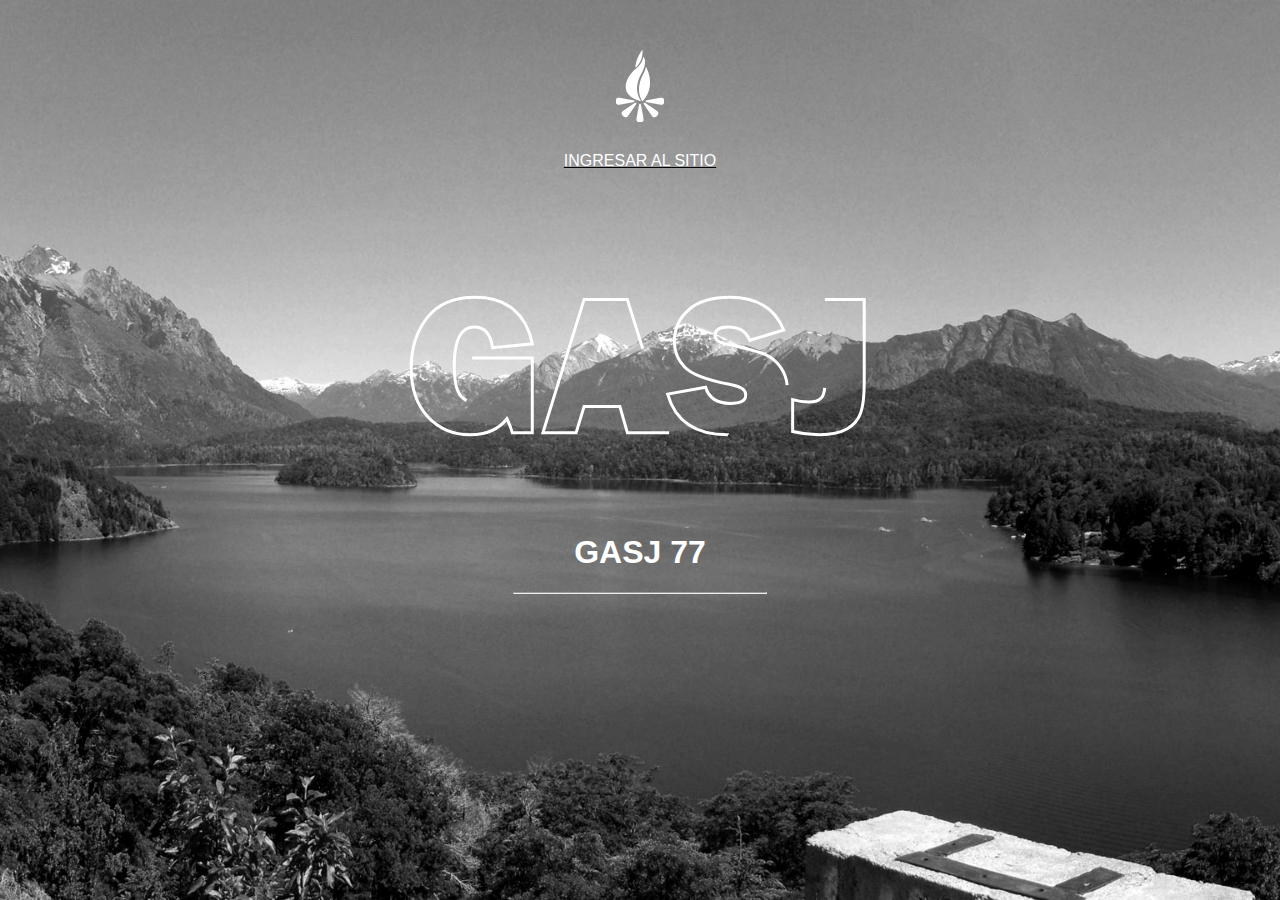
<file: index.html>
<!DOCTYPE html>
<html>
    <head>
        <title>GASJ</title>
        <link rel="shortcut icon" href="imagenes/gasj_favicon.ico">
        <link rel="stylesheet" type="text/css" href="css/style_index.css">
        <meta http-equiv="Content-Type" content="text/html"; charset="UTF-8">
        <meta name="viewport" content="width=device-width, user-scalable=no, initial-scale=1.0, maximum-scale=1.0, minimum-scale=1.0">
        <script src="http://code.jquery.com/jquery-1.11.3.min.js"></script>
        <!-- Global site tag (gtag.js) - Google Analytics -->
        <script async src="https://www.googletagmanager.com/gtag/js?id=UA-163103728-1"></script>
        <script>
          window.dataLayer = window.dataLayer || [];
          function gtag(){dataLayer.push(arguments);}
          gtag('js', new Date());

          gtag('config', 'UA-163103728-1');
        </script>

        <!-- Force to do not read the cache memory -->
		<meta http-equiv="Expires" content="0">
		<meta http-equiv="Last-Modified" content="0">
		<meta http-equiv="Cache-Control" content="no-cache, mustrevalidate">
		<meta http-equiv="Pragma" content="no-cache">

    </head>

    <body style="background-image: url('images/fondo_index.jpg');background-position: center center;background-size: cover;background-repeat: no-repeat;background-attachment: fixed; height:100%; font-family: Arial;">

        <header>
                <a href="http://gasj.com.ar/home.html"><img src="images/logo_gasj.png" alt="ingresar al sitio"></a>
                <p><a id="ingresar" href="http://gasj.com.ar/home.html">INGRESAR AL SITIO</a></p>          
        </header>

        <div class="nameDesktop">

            <svg id="demo-svg" width="500" height="250">
                <path stroke="white" stroke-width="3" fill="none" d="M82.227,127.979V156.3H104.3q-0.1,7.814-5.322,12.3A18.736,18.736,0,0,1,86.329,173.1q-9.18,0-15.625-7.373t-6.445-30.518q0-38.28,20.117-38.281,15.331,0,18.262,20.8l39.648-3.907q-4.3-22.265-18.847-34.374T85.059,67.334q-31.739,0-47.8,20.361T21.192,137.939q0,30.762,16.6,48.78t42.383,18.017q24.316,0,36.719-16.015a79.621,79.621,0,0,1,5.371,13.964h20.019V127.979H82.227Zm196.9,74.706-41.808-133.3H194.057l-41.152,133.3h33.219l8-26.269h35.71l7.533,26.269h41.756Zm-67.261-94.039,10.785,38.668H201.083Zm125.928,96.09q26.659,0,43.066-12.556t16.406-32.787a37.256,37.256,0,0,0-6.733-22.232,36.658,36.658,0,0,0-16.794-13.322q-10.062-3.891-33.991-8.952-8.693-1.85-11.72-3.9A6.562,6.562,0,0,1,325,105.225q0-8.3,13.379-8.3,16.113,0,21.386,13.379l33.887-10.254q-13.087-32.714-53.808-32.715-26.857,0-41.162,12.5t-14.307,31.355a36.465,36.465,0,0,0,9.958,25.5q9.955,10.844,45.021,17.563,9.18,1.851,12.745,4.243a7.616,7.616,0,0,1,3.565,6.69q0,8.2-15.43,8.2-19.825,0-24.609-16.114l-37.988,6.836q11.426,40.628,60.156,40.625h0Zm97.07-135.351v83.984q0,10.645-3.711,14.7t-12.5,4.053a58.8,58.8,0,0,1-16.016-2.441v31.836a107.2,107.2,0,0,0,27.344,3.222q17.187,0,27.246-5.908t13.525-16.016q3.467-10.107,3.467-29.443V69.385H434.863Z"></path>
            </svg>
        </div>
        
        <div class="nameMobile">

            <svg id="demo-svg" width="250" height="125">
                <path stroke="white" stroke-width="3" fill="none" d="M35.558,51.62V65.612H47.324a7.491,7.491,0,0,1-2.837,6.079,10.481,10.481,0,0,1-6.742,2.22,11.026,11.026,0,0,1-8.33-3.643q-3.436-3.643-3.436-15.078,0-18.914,10.725-18.914,8.173,0,9.736,10.277l21.137-1.93q-2.292-11-10.048-16.984t-20.46-5.983q-16.92,0-25.484,10.06T3.02,56.541q0,15.2,8.851,24.1t22.595,8.9q12.963,0,19.575-7.913a37.652,37.652,0,0,1,2.863,6.9H67.576V51.62H35.558ZM140.527,88.531L118.239,22.67H95.176L73.238,88.531H90.947l4.267-12.979h19.038l4.016,12.979h22.26ZM104.67,42.068l5.749,19.106h-11.5ZM171.8,89.544q14.214,0,22.96-6.2t8.746-16.2a17.478,17.478,0,0,0-3.59-10.984,19.373,19.373,0,0,0-8.953-6.582,140.521,140.521,0,0,0-18.121-4.423,20.8,20.8,0,0,1-6.248-1.927,3.186,3.186,0,0,1-1.614-2.847q0-4.1,7.133-4.1,8.59,0,11.4,6.61l18.066-5.066Q194.605,21.657,172.9,21.656q-14.317,0-21.944,6.178a19.143,19.143,0,0,0-7.627,15.492,17.316,17.316,0,0,0,5.308,12.6q5.309,5.358,24,8.677a21.527,21.527,0,0,1,6.794,2.1,3.7,3.7,0,0,1,1.9,3.305q0,4.053-8.226,4.053-10.569,0-13.12-7.961l-20.252,3.377q6.091,20.073,32.07,20.072h0Zm51.75-66.875v41.5q0,5.26-1.979,7.262t-6.664,2a33.638,33.638,0,0,1-8.538-1.206v15.73a61.439,61.439,0,0,0,14.578,1.592q9.162,0,14.525-2.919a14.825,14.825,0,0,0,7.21-7.913q1.848-4.994,1.849-14.547V22.67H223.553Z"></path>
            </svg>
        </div>

        <div class="editionNumber">
            <h1>GASJ 77</h1>
            <hr>
            <p id="demo" class="cuenta"></p>
        </footer>    

        <script src="js/index.js"></script>
        <script src="js/anime.min.js"></script>
        <script>
          anime({
            targets: '#demo-svg path',
            strokeDashoffset: [anime.setDashoffset, 0],
            easing: 'easeInOutQuad',
            duration: 5000,
            direction: 'alternate',
            loop: true
          });
        </script>
    </body>
</html>
</file>
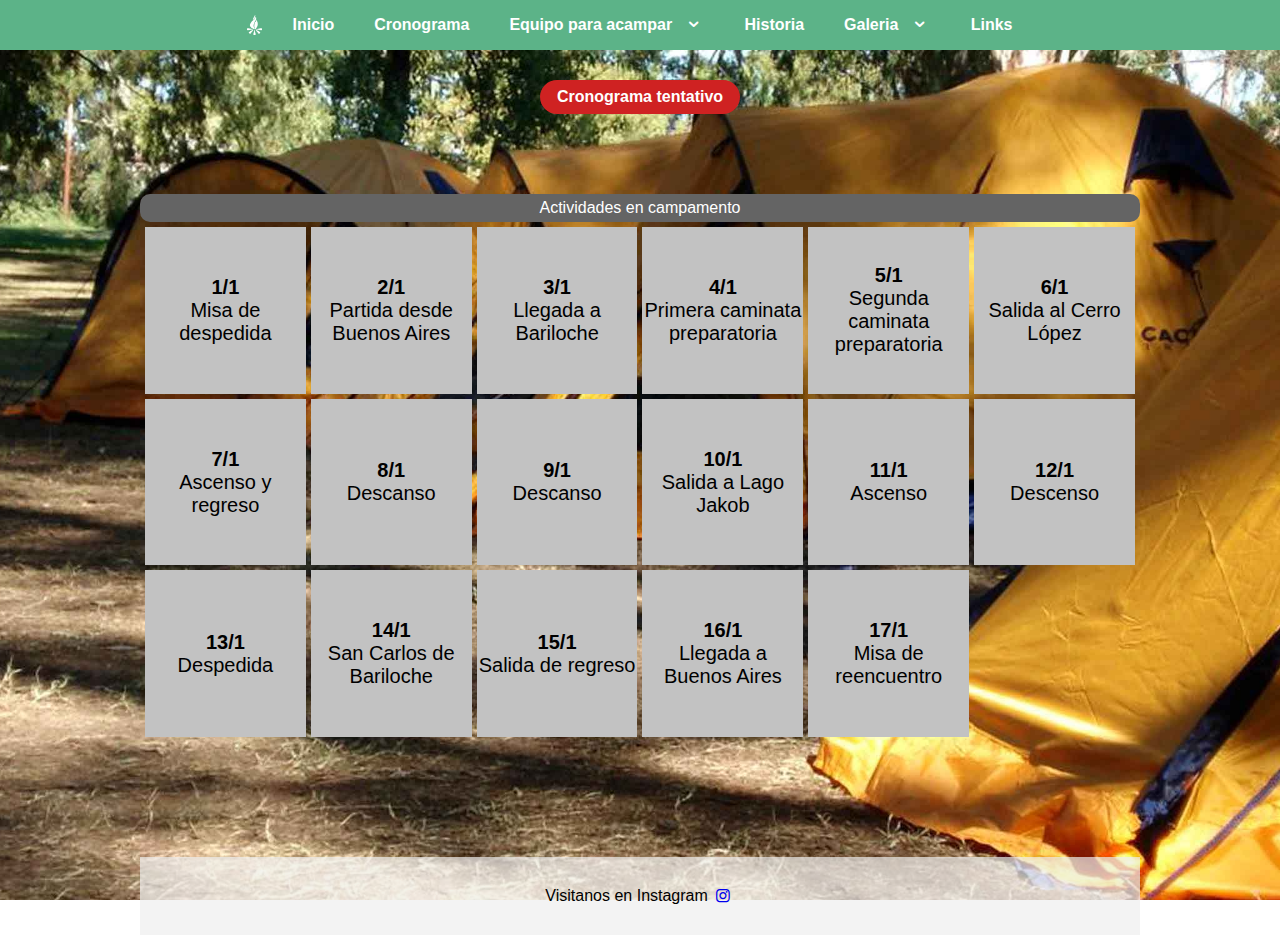
<file: cronograma.html>
<!DOCTYPE html>
<html>
	<head>
		<link rel="shortcut icon" href="imagenes/gasj_favicon.ico">
		<title>GASJ</title>
		<link rel="stylesheet" type="text/css" href="css/style_cronograma.css">
		<link rel="stylesheet" type="text/css" href="css/style_menu.css">
		<link rel="stylesheet" type="text/css" href="css/icon-menu.css">		
		<meta http-equiv="Content-Type" content="text/html"; charset="UTF-8">
		<meta name="viewport" content="width=device-width, user-scalable=no, initial-scale=1.0, maximum-scale=1.0, minimum-scale=1.0">
		<script src="http://code.jquery.com/jquery-1.11.3.min.js"></script>
		        <!-- Global site tag (gtag.js) - Google Analytics -->
        <script async src="https://www.googletagmanager.com/gtag/js?id=UA-163103728-1"></script>
        <script>
          window.dataLayer = window.dataLayer || [];
          function gtag(){dataLayer.push(arguments);}
          gtag('js', new Date());

          gtag('config', 'UA-163103728-1');
        </script>
		
	</head>

	<body style="background-image: url('images/fondo_convivencias.jpg');background-position: center center;background-size: cover;background-repeat: no-repeat;background-attachment: fixed;height: 100%;font-family: Arial;">
		<header>
			<input type="checkbox" id="btn-menu">
			<img src="images/logo_gasj.png">
			<label for="btn-menu" class="icon-menu"></label>
			
			<nav class="menu">
				<ul>
					<li><a href="http://gasj.com.ar/home.html"><strong>Inicio</strong></a></li>
					<li><a href="http://gasj.com.ar/cronograma.html"><strong>Cronograma</strong></a></li>
					<li class="submenu"><a href="#"><strong>Equipo para acampar</strong><span class="icon-down-open"></span></a>
						<ul>
							<li><a href="http://gasj.com.ar/equipo1.html">Ropa</a></li>
							<li><a href="http://gasj.com.ar/equipo2.html">Dormir</a></li>
							<li><a href="http://gasj.com.ar/equipo3.html">Comer e higiene</a></li>
							<li><a href="http://gasj.com.ar/equipo4.html">Equipaje y varios</a></li>
						</ul>
					</li>			
					<li><a href="http://gasj.com.ar/historia.html" ><strong>Historia</strong></a></li>
					<li class="submenu"><a href="#"><strong>Galeria</strong><span class="icon-down-open"></span></a>
						<ul>
							<li><a href="http://gasj.com.ar/galeria1.html">Galeria 1</a></li>
							<li><a href="http://gasj.com.ar/galeria2.html">Galeria 2</a></li>
							<li><a href="http://gasj.com.ar/galeria3.html">Galeria 3</a></li>
							<!-- <li><a href="http://gasj.com.ar/galeria4.html">Galeria 4</a></li> -->
						</ul>
					</li>
					<li><a href="http://gasj.com.ar/links.html"><strong>Links</strong></a></li>
				</ul>
			</nav>
		</header>		

		<div class="contenedor">
			<nav>
				<strong>Cronograma tentativo</strong>
			</nav>

			<div class="desktop">
		    	<table>
		    		<caption>Actividades en campamento</caption>				
					<tr>
						<td><button onclick="uno()"><strong>1/1</strong><br>Misa de despedida</button></td>
						<td><button onclick="dos()"><strong>2/1</strong><br>Partida desde Buenos Aires</button></td>			
						<td><button onclick="tres()"><strong>3/1</strong><br>Llegada a Bariloche</button></td>
						<td><button onclick="cuatro()"><strong>4/1</strong><br>Primera caminata preparatoria</button></td>
						<td><button onclick="cinco()"><strong>5/1</strong><br>Segunda caminata preparatoria</button></td>
						<td><button onclick="seis()"><strong>6/1</strong><br>Salida al Cerro L&oacute;pez</button></td>			
					</tr>

					<tr>
						<td><button onclick="siete()"><strong>7/1</strong><br>Ascenso y regreso</button></td>
						<td><button onclick="ocho()"><strong>8/1</strong><br>Descanso</button></td>
						<td><button onclick="nueve()"><strong>9/1</strong><br>Descanso</button></td>
						<td><button onclick="diez()"><strong>10/1</strong><br>Salida a Lago Jakob</button></td>
						<td><button onclick="once()"><strong>11/1</strong><br>Ascenso</button></td>
						<td><button onclick="doce()"><strong>12/1</strong><br>Descenso</button></td>
					</tr>
					<tr>
						<td><button onclick="trece()"><strong>13/1</strong><br>Despedida</button></td>
						<td><button onclick="catorce()"><strong>14/1</strong><br>San Carlos de Bariloche</button></td>
						<td><button onclick="quince()"><strong>15/1</strong><br>Salida de regreso</button></td>
						<td><button onclick="dieciseis()"><strong>16/1</strong><br>Llegada a Buenos Aires</button></td>
						<td><button onclick="diecisiete()"><strong>17/1</strong><br>Misa de reencuentro</button></td>
					</tr>

				</table>
			</div>	

			<div class="tablet">
				<table>
					<caption>Actividades en campamento</caption>				
					<tr>
						<td><button onclick="uno()"><strong>1/1</strong><br>Misa de despedida</button></td>
						
						<td><button onclick="dos()"><strong>2/1</strong><br>Partida desde Buenos Aires</button></td>
					</tr>
					<tr>			
						<td><button onclick="tres()"><strong>3/1</strong><br>Llegada a Bariloche</button></td>
						
						<td><button onclick="cuatro()"><strong>4/1</strong><br>Primera caminata preparatoria</button></td>
					</tr>
					<tr>	
						<td><button onclick="cinco()"><strong>5/1</strong><br>Segunda caminata preparatoria</button></td>
						
						<td><button onclick="seis()"><strong>6/1</strong><br>Salida al Cerro L&oacute;pez</button></td>				
					</tr>
					<tr>	
						<td><button onclick="siete()"><strong>7/1</strong><br>Ascenso y regreso</button></td>				
						
						<td><button onclick="ocho()"><strong>8/1</strong><br>Descanso</button></td>				
					</tr>
					<tr>	
						<td><button onclick="nueve()"><strong>9/1</strong><br>Descanso</button></td>
						
						<td><button onclick="diez()"><strong>10/1</strong><br>Salida a Lago Jakob</button></td>			
					</tr>
					<tr>	
						<td><button onclick="once()"><strong>11/1</strong><br>Ascenso</button></td>			
						
						<td><button onclick="doce()"><strong>12/1</strong><br>Descenso</button></td>				
					</tr>
					<tr>				
						<td><button onclick="trece()"><strong>13/1</strong><br>Despedida</button></td>
						
						<td><button onclick="catorce()"><strong>14/1</strong><br>San Carlos de Bariloche</button></td>
					</tr>
					<tr>	
						<td><button onclick="quince()"><strong>15/1</strong><br>Salida de regreso</button></td>	
						
						<td><button onclick="dieciseis()"><strong>16/1</strong><br>Llegada a Buenos Aires</button></td>	
					</tr>
					<tr>	
						<td><button onclick="diecisiete()"><strong>17/1</strong><br>Misa de reencuentro</button></td>				
					</tr>
				</table>
			</div>

			<div class="mobile">
				<table>
					<caption>Actividades en campamento</caption>				
					<tr>
						<td><button onclick="uno()"><strong>1/1</strong><br>Misa de despedida</button></td>
						
						<td><button onclick="dos()"><strong>2/1</strong><br>Partida desde Buenos Aires</button></td>
					</tr>
					<tr>			
						<td><button onclick="tres()"><strong>3/1</strong><br>Llegada a Bariloche</button></td>
						
						<td><button onclick="cuatro()"><strong>4/1</strong><br>Primera caminata preparatoria</button></td>
					</tr>
					<tr>	
						<td><button onclick="cinco()"><strong>5/1</strong><br>Segunda caminata preparatoria</button></td>
						
						<td><button onclick="seis()"><strong>6/1</strong><br>Salida al Cerro L&oacute;pez</button></td>				
					</tr>
					<tr>	
						<td><button onclick="siete()"><strong>7/1</strong><br>Ascenso y regreso</button></td>				
						
						<td><button onclick="ocho()"><strong>8/1</strong><br>Descanso</button></td>				
					</tr>
					<tr>	
						<td><button onclick="nueve()"><strong>9/1</strong><br>Descanso</button></td>
						
						<td><button onclick="diez()"><strong>10/1</strong><br>Salida a Lago Jakob</button></td>			
					</tr>
					<tr>	
						<td><button onclick="once()"><strong>11/1</strong><br>Ascenso</button></td>			
						
						<td><button onclick="doce()"><strong>12/1</strong><br>Descenso</button></td>				
					</tr>
					<tr>				
						<td><button onclick="trece()"><strong>13/1</strong><br>Despedida</button></td>
						
						<td><button onclick="catorce()"><strong>14/1</strong><br>San Carlos de Bariloche</button></td>
					</tr>
					<tr>	
						<td><button onclick="quince()"><strong>15/1</strong><br>Salida de regreso</button></td>	
						
						<td><button onclick="dieciseis()"><strong>16/1</strong><br>Llegada a Buenos Aires</button></td>	
					</tr>
					<tr>	
						<td><button onclick="diecisiete()"><strong>17/1</strong><br>Misa de reencuentro</button></td>				
					</tr>
				</table>
			</div>

			<div class="modal">
				<div id="uno">
					<h4>A las 19hs en la parroquia Santa Julia (Juan Bautista Alberdi 1195), se realizará una misa con los acampantes y sus familiares. Al finalizar tendremos una reunión para detallar y responder a las cuestiones de último momento previas al viaje.</h4>			
					<a onclick="uno()" class="close">Salir</a>
				</div>

				<div id="dos">
					<h4>La salida se realizará desde Retiro. El horario de encuentro será actualizado más cerca de la fecha de viaje y los pasajes serán repartidos por los egresados allí.</h4>			
					<a onclick="dos()" class="close">Salir</a>
				</div>

				<div id="tres">
					<h4>Llegada a la terminal de San Carlos de Bariloche y traslado a la localidad de Colonia Suiza (a 25 km de la ciudad). Allí nos instalaremos en el camping SAC.</h4>			
					<a onclick="tres()" class="close">Salir</a>
				</div>

				<div id="cuatro">
					<h4>Salida hacia la Cascada de la Virgen (3km desde el SAC). De regreso, merienda a orillas del Lago Moreno</h4>			
					<a onclick="cuatro()" class="close">Salir</a>
				</div>

				<div id="cinco">
					<h4>Salida hacia Punto Panorámico, una de las atracciones del Circuito Chico de Bariloche. Desde allí, se pueden observar los lagos Nahuel Huapi y Moreno, el Cerro López (entre otras cumbres de la cordillera) y el emblemático hotel Llao Llao. Es una caminata de 8km entre ida y vuelta desde el Camping SAC. </h4>			
					<a onclick="cinco()" class="close">Salir</a>
				</div>

				<div id="seis">
					<h4>Primera experiencia de montaña. Por la mañana, preparación para la travesía y luego del mediodía, ascenso hacia el Refugio López. Desde la base del cerro se caminan 11km y se ascienden 1600mts de desnivel para llegar al refugio. El tiempo estimado de caminata es de 3 a 5 horas. Se pernocta dentro del refugio.</h4>			
					<a onclick="seis()" class="close">Salir</a>
				</div>

				<div id="siete">
					<h4>Dependiendo de las condiciones climáticas del día y las indicaciones de los guías de montaña, se podrá realizar una subida desde el Refugio hacia una de las cumbres del Cerro, Pico Turista (2070 mts de altura), o regresar directamente al camping SAC luego del mediodía.</h4>			
					<a onclick="siete()" class="close">Salir</a>
				</div>

				<div id="ocho">
					<h4>Día de levantada libre y descanso en el SAC. Los chicos pueden aprovechar para disfrutar de la feria del poblado, del Lago Moreno y del Arroyo Goye.</h4>			
					<a onclick="ocho()" class="close">Salir</a>
				</div>

				<div id="nueve">
					<h4>Descanso en el SAC y preparaci&oacute;n de la traves&iacute;a a Lago Jakob.</h4>			
					<a onclick="nueve()" class="close">Salir</a>
				</div>

				<div id="diez">
					<h4>Se parte por la mañana temprano en una combi desde el SAC hacia la picada donde comienza la caminata. La misma es de 18 kilómetros (alrededor de 7 horas de duración), tomando en cuenta el almuerzo a la vera del arroyo Casa de Piedra. Se merienda y cena en las inmediaciones del refugio San Martín, a la orilla del Lago Jakob, y se pernocta en carpa en la zona de acampe del refugio.</h4>			
					<a onclick="diez()" class="close">Salir</a>
				</div>

				<div id="once">
					<h4>Luego de una caminata liviana de aproximadamente 1 hora, se llega a la Laguna de los Témpanos, donde se realiza el almuerzo. Se continúa la caminata hacia el paso Schweitzer (que dura también 1 hora). Luego de un merecido descanso en el paso, se inicia el retorno hacia el Lago Jakob y dormir otra vez en el área de acampe.</h4>			
					<a onclick="once()" class="close">Salir</a>
				</div>

				<div id="doce">
					<h4>Se inicia la marcha en la mañana desde el refugio, y luego de 8 horas de caminata se retorna al SAC.</h4>			
					<a onclick="doce()" class="close">Salir</a>
				</div>

				<div id="trece">
					<h4>Asado junto a todos los integrantes del campamento y a los guías que nos acompañaron durante la travesía. Una misa y una cena de cierre para compartir entre todos. </h4>			
					<a onclick="trece()" class="close">Salir</a>
				</div>

				<div id="catorce"> 
					<h4>A media mañana se realiza la visita a la ciudad de San Carlos de Bariloche. Allí, tienen un tiempo libre para almorzar en donde quieran juntos a sus delegados y compañeros y conocer el Centro Cívico y la ciudad. Luego del mediodía, se retorna al SAC para tener la evaluación final de la experiencia y la puesta en común de la misma.</h4>			
					<a onclick="catorce()" class="close">Salir</a>
				</div>

				<div id="quince">
					<h4>Desarme del campamento y salida desde el SAC hacia la terminal de ómnibus de Bariloche, para de allí comenzar el retorno a Buenos Aires.</h4>			
					<a onclick="quince()" class="close">Salir</a>
				</div>

				<div id="dieciseis">
					<h4>El micro llegará a la terminal de Retiro y el horario será especificado en cuanto se sepa. </h4>			
					<a onclick="dieciseis()" class="close">Salir</a>
				</div>

				<div id="diecisiete">
					<h4>Misa en la parroquia Santa Julia para acampantes y sus familias y posterior cena de reencuentro en la pizzería La Continental.</h4>			
					<a onclick="diecisiete()" class="close">Salir</a>
				</div>
			</div>

			<footer>
				<p>Visitanos en Instagram&nbsp;<a href="https://instagram.com/grupoandino.sj?igshid=nvo5jfefexya"><span class="icon-instagram"></span></a></p>
			</footer>	
			
		</div>

		<script src="js/calendario.js"></script>
		<script src="js/menu.js"></script>
	</body>
</html>
</file>
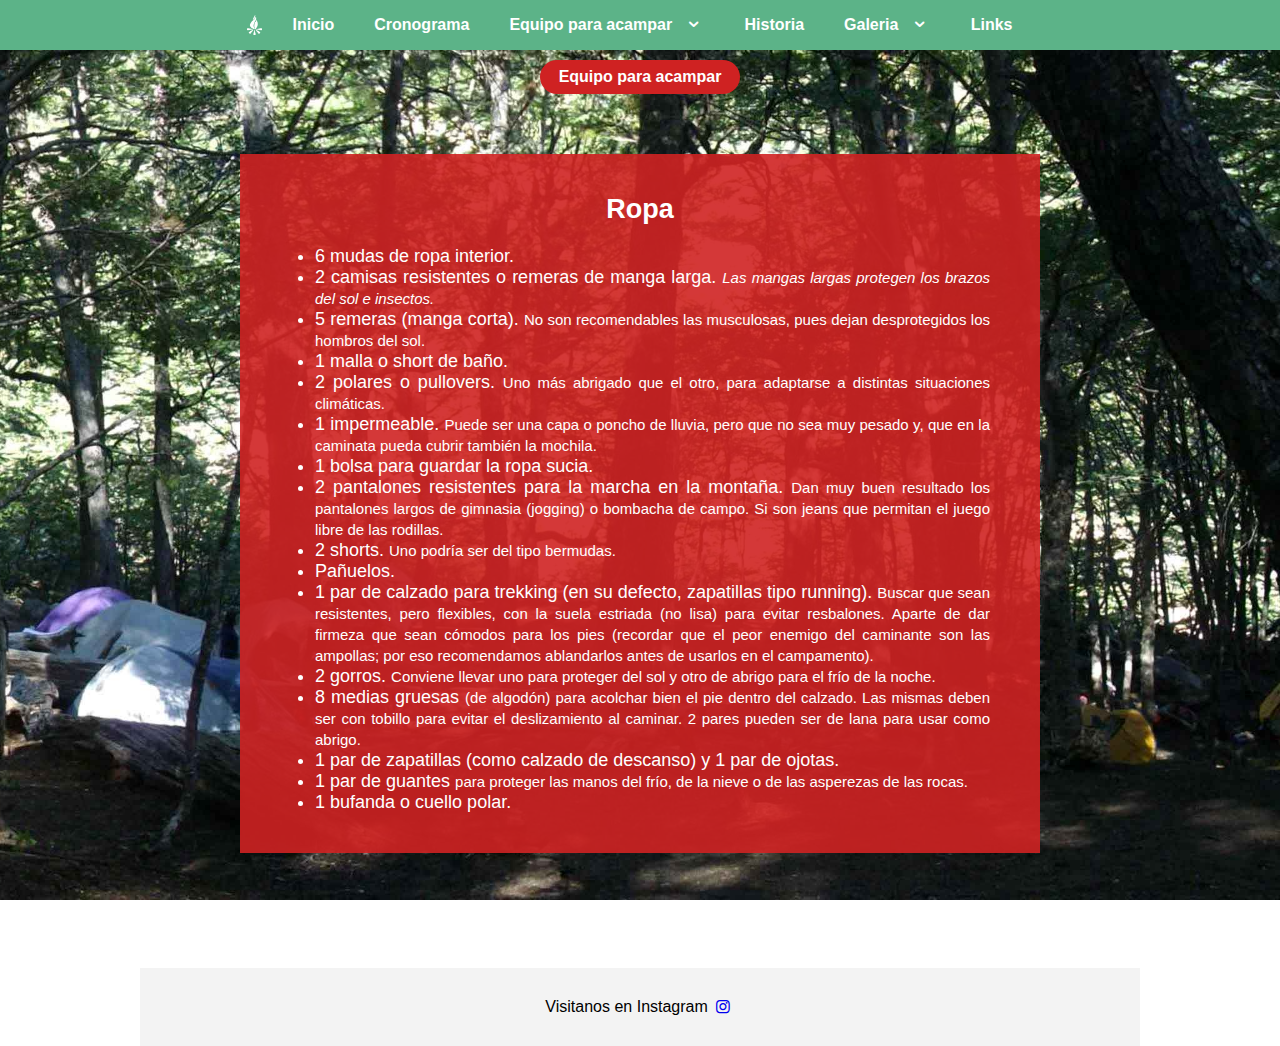
<file: equipo1.html>
<!DOCTYPE html>
<html>
	<head>
		<link rel="shortcut icon" href="imagenes/gasj_favicon.ico">
		<title>GASJ</title>
		<link rel="stylesheet" type="text/css" href="css/style_equipo.css">
		<link rel="stylesheet" type="text/css" href="css/style_menu.css">
		<link rel="stylesheet" type="text/css" href="css/icon-menu.css">
		<meta http-equiv="Content-Type" content="text/html"; charset="UTF-8">
		<meta name="viewport" content="width=device-width, user-scalable=no, initial-scale=1.0, maximum-scale=1.0, minimum-scale=1.0">
		<script src="http://code.jquery.com/jquery-1.11.3.min.js"></script>
		        <!-- Global site tag (gtag.js) - Google Analytics -->
        <script async src="https://www.googletagmanager.com/gtag/js?id=UA-163103728-1"></script>
        <script>
          window.dataLayer = window.dataLayer || [];
          function gtag(){dataLayer.push(arguments);}
          gtag('js', new Date());

          gtag('config', 'UA-163103728-1');
        </script>
		
	</head>

	<body style="background-image: url('images/fondo_equipo.jpg');background-position: center center;background-size: cover;background-repeat: no-repeat;background-attachment: fixed;height: 100%;font-family: Arial;">
		<header>
			<input type="checkbox" id="btn-menu">
			<img src="images/logo_gasj.png">
			<label for="btn-menu" class="icon-menu"></label>
			
			<nav class="menu">
				<ul>
					<li><a href="http://gasj.com.ar/home.html"><strong>Inicio</strong></a></li>
					<li><a href="http://gasj.com.ar/cronograma.html"><strong>Cronograma</strong></a></li>
					<li class="submenu"><a href="#"><strong>Equipo para acampar</strong><span class="icon-down-open"></span></a>
						<ul>
							<li><a href="http://gasj.com.ar/equipo1.html">Ropa</a></li>
							<li><a href="http://gasj.com.ar/equipo2.html">Dormir</a></li>
							<li><a href="http://gasj.com.ar/equipo3.html">Comer e higiene</a></li>
							<li><a href="http://gasj.com.ar/equipo4.html">Equipaje y varios</a></li>
						</ul>
					</li>			
					<li><a href="http://gasj.com.ar/historia.html" ><strong>Historia</strong></a></li>
					<li class="submenu"><a href="#"><strong>Galeria</strong><span class="icon-down-open"></span></a>
						<ul>
							<li><a href="http://gasj.com.ar/galeria1.html">Galeria 1</a></li>
							<li><a href="http://gasj.com.ar/galeria2.html">Galeria 2</a></li>
							<li><a href="http://gasj.com.ar/galeria3.html">Galeria 3</a></li>
							<!-- <li><a href="http://gasj.com.ar/galeria4.html">Galeria 4</a></li> -->
						</ul>
					</li>
					<li><a href="http://gasj.com.ar/links.html"><strong>Links</strong></a></li>
				</ul>
			</nav>
		</header>	

		<div class="contenedor">
			<nav>
				<strong>Equipo para acampar</strong>
			</nav>

			<section class="main">
				
				<h2>Ropa</h2><br>
				<ul>
					<li>6 mudas de ropa interior.</li>
                    <li>2 camisas resistentes o remeras de manga larga.&nbsp;<span><em>Las mangas largas protegen los brazos del sol e insectos.</em></span></li>
                    <li>5 remeras (manga corta).&nbsp;<span>No son recomendables las musculosas, pues dejan desprotegidos los hombros del sol.</span></li>
                    <li>1 malla o short de baño.</li>
                    <li>2 polares o pullovers.&nbsp;<span>Uno m&aacute;s abrigado que el otro, para adaptarse a distintas situaciones clim&aacute;ticas.</span></li>
                    <li>1 impermeable.&nbsp;<span>Puede ser una capa o poncho de lluvia, pero que no sea muy pesado y, que en la caminata pueda cubrir tambi&eacute;n la mochila.</span></li>
                    <li>1 bolsa para guardar la ropa sucia.</li>
                    <li>2 pantalones resistentes para la marcha en la montaña.&nbsp;<span>Dan muy buen resultado los pantalones largos de gimnasia (jogging) o bombacha de campo. Si son jeans que permitan el juego libre de las rodillas.</span></li>
                    <li>2 shorts.&nbsp;<span>Uno podr&iacute;a ser del tipo bermudas.</span></li>
                    <li>Pa&ntilde;uelos.</li>
                    <li>1 par de calzado para trekking (en su defecto, zapatillas tipo running).&nbsp;<span>Buscar que sean resistentes, pero flexibles, con la suela estriada (no lisa) para evitar resbalones. Aparte de dar firmeza que sean c&oacute;modos para los pies (recordar que el peor enemigo del caminante son las ampollas; por eso recomendamos ablandarlos antes de usarlos en el campamento).</span></li>
                    <li>2 gorros.&nbsp;<span>Conviene llevar uno para proteger del sol y otro de abrigo para el fr&iacute;o de la noche.</span></li>
                    <li>8 medias gruesas&nbsp;<span>(de algod&oacute;n) para acolchar bien el pie dentro del calzado. Las mismas deben ser con tobillo para evitar el deslizamiento al caminar. 2 pares pueden ser de lana para usar como abrigo.</span></li>
                    <li>1 par de zapatillas (como calzado de descanso) y 1 par de ojotas.</li>                    
                    <li>1 par de guantes&nbsp;<span>para proteger las manos del fr&iacute;o, de la nieve o de las asperezas de las rocas.</span></li>
                    <li>1 bufanda o cuello polar.</li> 
                </ul>

			</section>

			<footer>
				<p>Visitanos en Instagram&nbsp;<a href="https://instagram.com/grupoandino.sj?igshid=nvo5jfefexya"><span class="icon-instagram"></span></a></p>
			</footer>

		</div>		

		<script src="js/menu.js"></script>
	</body>
</html>
</file>
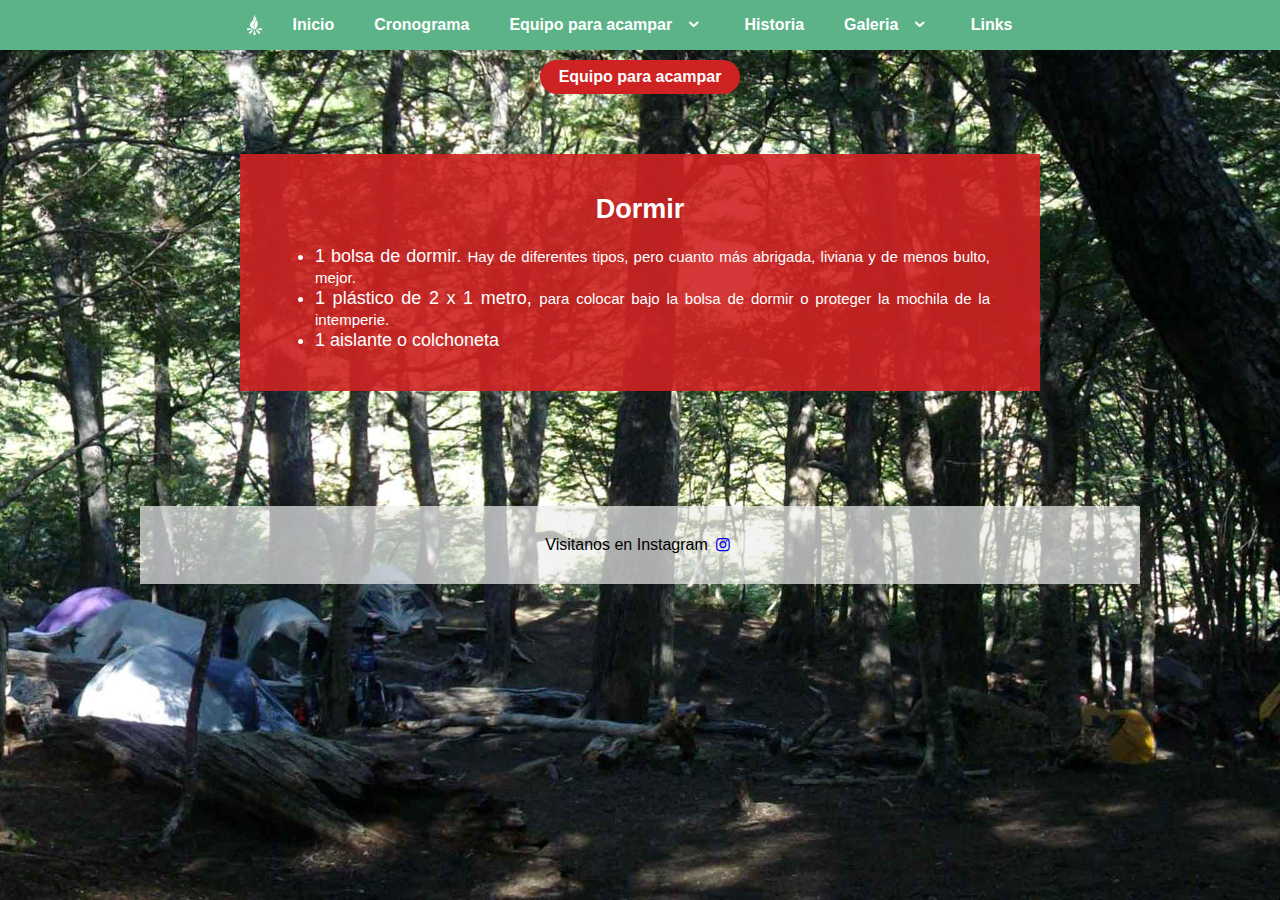
<file: equipo2.html>
<!DOCTYPE html>
<html>
	<head>
		<link rel="shortcut icon" href="imagenes/gasj_favicon.ico">
		<title>GASJ</title>
		<link rel="stylesheet" type="text/css" href="css/style_equipo.css">
		<link rel="stylesheet" type="text/css" href="css/style_menu.css">
		<link rel="stylesheet" type="text/css" href="css/icon-menu.css">
		<meta http-equiv="Content-Type" content="text/html"; charset="UTF-8">
		<meta name="viewport" content="width=device-width, user-scalable=no, initial-scale=1.0, maximum-scale=1.0, minimum-scale=1.0">
		<script src="http://code.jquery.com/jquery-1.11.3.min.js"></script>
		        <!-- Global site tag (gtag.js) - Google Analytics -->
        <script async src="https://www.googletagmanager.com/gtag/js?id=UA-163103728-1"></script>
        <script>
          window.dataLayer = window.dataLayer || [];
          function gtag(){dataLayer.push(arguments);}
          gtag('js', new Date());

          gtag('config', 'UA-163103728-1');
        </script>
		
	</head>

	<body style="background-image: url('images/fondo_equipo.jpg');background-position: center center;background-size: cover;background-repeat: no-repeat;background-attachment: fixed;height: 100%;font-family: Arial;">
		<header>
			<input type="checkbox" id="btn-menu">
			<img src="images/logo_gasj.png">
			<label for="btn-menu" class="icon-menu"></label>
			
			<nav class="menu">
				<ul>
					<li><a href="http://gasj.com.ar/home.html"><strong>Inicio</strong></a></li>
					<li><a href="http://gasj.com.ar/cronograma.html"><strong>Cronograma</strong></a></li>
					<li class="submenu"><a href="#"><strong>Equipo para acampar</strong><span class="icon-down-open"></span></a>
						<ul>
							<li><a href="http://gasj.com.ar/equipo1.html">Ropa</a></li>
							<li><a href="http://gasj.com.ar/equipo2.html">Dormir</a></li>
							<li><a href="http://gasj.com.ar/equipo3.html">Comer e higiene</a></li>
							<li><a href="http://gasj.com.ar/equipo4.html">Equipaje y varios</a></li>
						</ul>
					</li>			
					<li><a href="http://gasj.com.ar/historia.html" ><strong>Historia</strong></a></li>
					<li class="submenu"><a href="#"><strong>Galeria</strong><span class="icon-down-open"></span></a>
						<ul>
							<li><a href="http://gasj.com.ar/galeria1.html">Galeria 1</a></li>
							<li><a href="http://gasj.com.ar/galeria2.html">Galeria 2</a></li>
							<li><a href="http://gasj.com.ar/galeria3.html">Galeria 3</a></li>
							<!-- <li><a href="http://gasj.com.ar/galeria4.html">Galeria 4</a></li> -->
						</ul>
					</li>
					<li><a href="http://gasj.com.ar/links.html"><strong>Links</strong></a></li>
				</ul>
			</nav>
		</header>	

		<div class="contenedor">
			<nav>
				<strong>Equipo para acampar</strong>
			</nav>

			<section class="main">
				
				<h2>Dormir</h2><br>
				<ul>
					<li>1 bolsa de dormir.&nbsp;<span>Hay de diferentes tipos, pero cuanto m&aacute;s abrigada, liviana y de menos bulto, mejor.</span></li>
                    <li>1 pl&aacute;stico de 2 x 1 metro,&nbsp;<span>para colocar bajo la bolsa de dormir o proteger la mochila de la intemperie.</span></li>
                    <li>1 aislante o colchoneta</li>
                </ul>

			</section>

			<footer>
				<p>Visitanos en Instagram&nbsp;<a href="https://instagram.com/grupoandino.sj?igshid=nvo5jfefexya"><span class="icon-instagram"></span></a></p>
			</footer>

		</div>		

		<script src="js/menu.js"></script>
	</body>
</html>
</file>
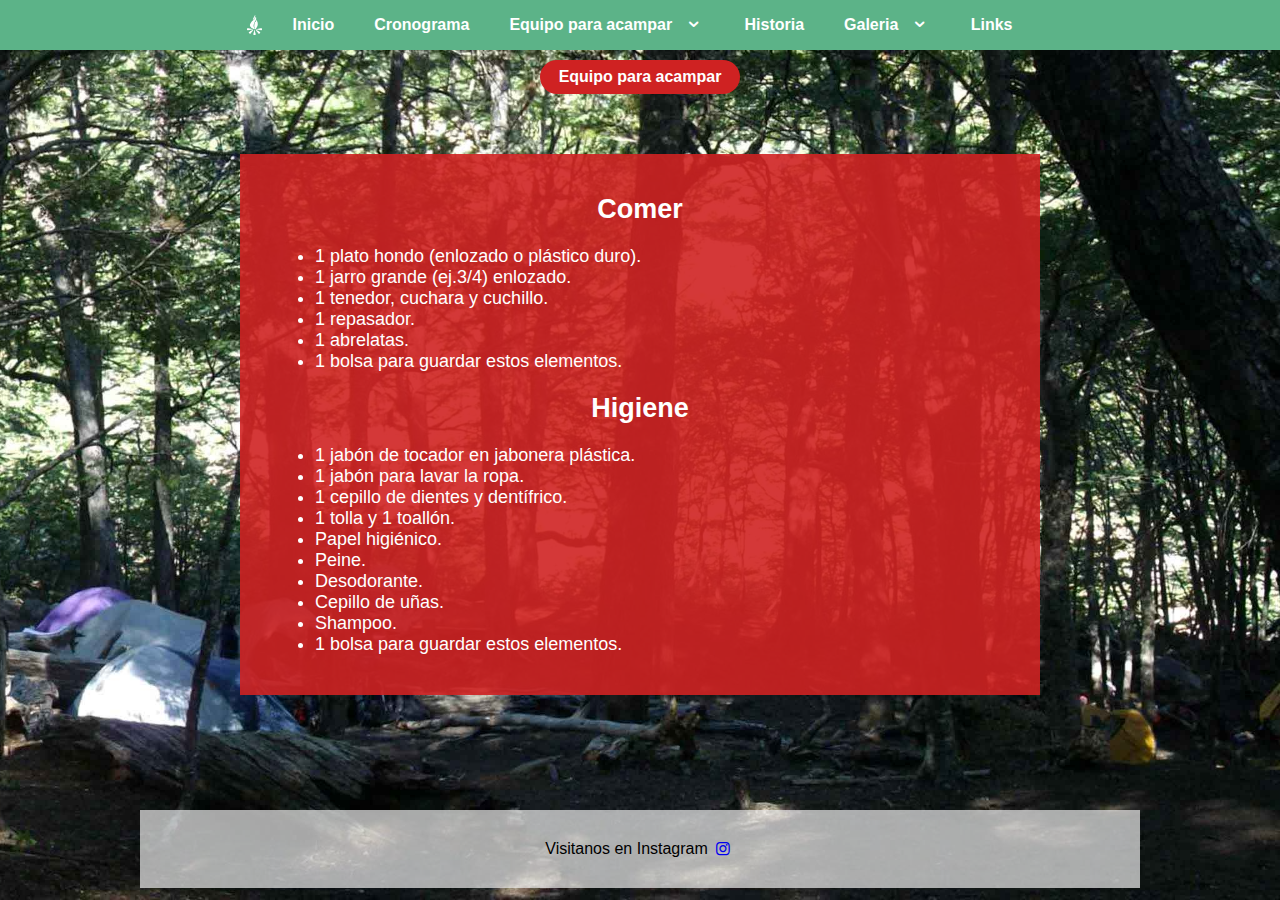
<file: equipo3.html>
<!DOCTYPE html>
<html>
	<head>
		<link rel="shortcut icon" href="images/gasj_favicon.ico">
		<title>GASJ</title>
		<link rel="stylesheet" type="text/css" href="css/style_equipo.css">
		<link rel="stylesheet" type="text/css" href="css/style_menu.css">
		<link rel="stylesheet" type="text/css" href="css/icon-menu.css">
		<meta http-equiv="Content-Type" content="text/html"; charset="UTF-8">
		<meta name="viewport" content="width=device-width, user-scalable=no, initial-scale=1.0, maximum-scale=1.0, minimum-scale=1.0">
		<script src="http://code.jquery.com/jquery-1.11.3.min.js"></script>
		        <!-- Global site tag (gtag.js) - Google Analytics -->
        <script async src="https://www.googletagmanager.com/gtag/js?id=UA-163103728-1"></script>
        <script>
          window.dataLayer = window.dataLayer || [];
          function gtag(){dataLayer.push(arguments);}
          gtag('js', new Date());

          gtag('config', 'UA-163103728-1');
        </script>
		
	</head>

	<body style="background-image: url('images/fondo_equipo.jpg');background-position: center center;background-size: cover;background-repeat: no-repeat;background-attachment: fixed;height: 100%;font-family: Arial;">
		<header>
			<input type="checkbox" id="btn-menu">
			<img src="images/logo_gasj.png">
			<label for="btn-menu" class="icon-menu"></label>
			
			<nav class="menu">
				<ul>
					<li><a href="http://gasj.com.ar/home.html"><strong>Inicio</strong></a></li>
					<li><a href="http://gasj.com.ar/cronograma.html"><strong>Cronograma</strong></a></li>
					<li class="submenu"><a href="#"><strong>Equipo para acampar</strong><span class="icon-down-open"></span></a>
						<ul>
							<li><a href="http://gasj.com.ar/equipo1.html">Ropa</a></li>
							<li><a href="http://gasj.com.ar/equipo2.html">Dormir</a></li>
							<li><a href="http://gasj.com.ar/equipo3.html">Comer e higiene</a></li>
							<li><a href="http://gasj.com.ar/equipo4.html">Equipaje y varios</a></li>
						</ul>
					</li>			
					<li><a href="http://gasj.com.ar/historia.html" ><strong>Historia</strong></a></li>
					<li class="submenu"><a href="#"><strong>Galeria</strong><span class="icon-down-open"></span></a>
						<ul>
							<li><a href="http://gasj.com.ar/galeria1.html">Galeria 1</a></li>
							<li><a href="http://gasj.com.ar/galeria2.html">Galeria 2</a></li>
							<li><a href="http://gasj.com.ar/galeria3.html">Galeria 3</a></li>
							<!-- <li><a href="http://gasj.com.ar/galeria4.html">Galeria 4</a></li> -->
						</ul>
					</li>
					<li><a href="http://gasj.com.ar/links.html"><strong>Links</strong></a></li>
				</ul>
			</nav>
		</header>

		<div class="contenedor">
			<nav>
				<strong>Equipo para acampar</strong>
			</nav>

			<section class="main">
				
				<h2>Comer</h2><br>
				<ul>
                    <li>1 plato hondo (enlozado o pl&aacute;stico duro).</li>
                    <li>1 jarro grande (ej.3/4) enlozado.</li>
                    <li>1 tenedor, cuchara y cuchillo.</li>
                    <li>1 repasador.</li>
                    <li>1 abrelatas.</li>
                    <li>1 bolsa para guardar estos elementos.</li>
                </ul><br>

                <h2>Higiene</h2><br>
                <ul>   
                    <li>1 jab&oacute;n de tocador en jabonera pl&aacute;stica.</li>
                    <li>1 jab&oacute;n para lavar la ropa.</li>
                    <li>1 cepillo de dientes y dent&iacute;frico.</li>
                    <li>1 tolla y 1 toall&oacute;n.</li>
                    <li>Papel higi&eacute;nico.</li>
                    <li>Peine.</li>
                    <li>Desodorante.</li>
                    <li>Cepillo de u&ntilde;as.</li>
                    <li>Shampoo.</li>
                    <li>1 bolsa para guardar estos elementos.</li>
                </ul>

			</section>
			
			<footer>
				<p>Visitanos en Instagram&nbsp;<a href="https://instagram.com/grupoandino.sj?igshid=nvo5jfefexya"><span class="icon-instagram"></span></a></p>
			</footer>

		</div>		

		<script src="js/menu.js"></script>
	</body>
</html>
</file>
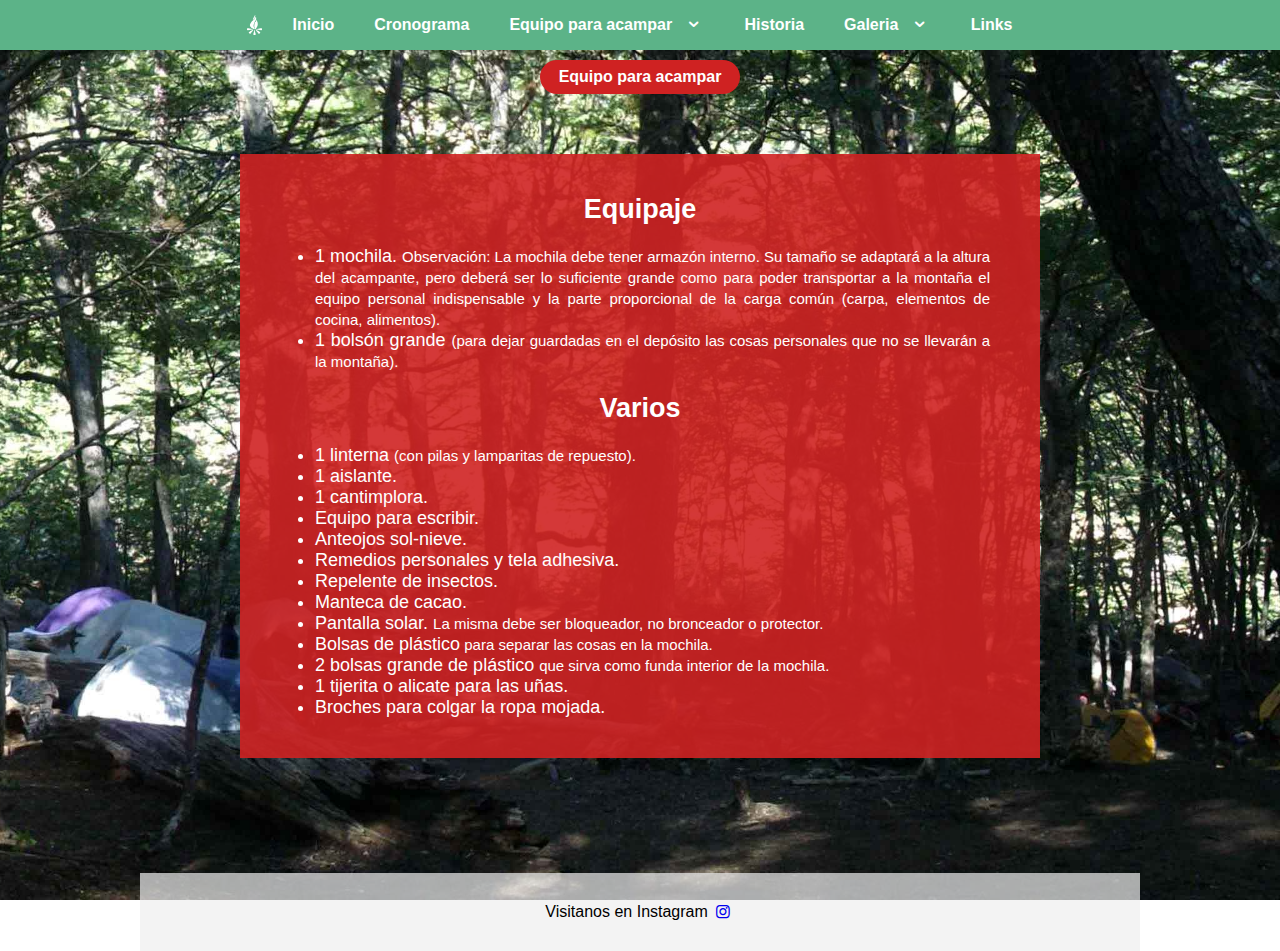
<file: equipo4.html>
<!DOCTYPE html>
<html>
	<head>
		<link rel="shortcut icon" href="imagenes/gasj_favicon.ico">
		<title>GASJ</title>
		<link rel="stylesheet" type="text/css" href="css/style_equipo.css">
		<link rel="stylesheet" type="text/css" href="css/style_menu.css">
		<link rel="stylesheet" type="text/css" href="css/icon-menu.css">
		<meta http-equiv="Content-Type" content="text/html"; charset="UTF-8">
		<meta name="viewport" content="width=device-width, user-scalable=no, initial-scale=1.0, maximum-scale=1.0, minimum-scale=1.0">
		<script src="http://code.jquery.com/jquery-1.11.3.min.js"></script>
		        <!-- Global site tag (gtag.js) - Google Analytics -->
        <script async src="https://www.googletagmanager.com/gtag/js?id=UA-163103728-1"></script>
        <script>
          window.dataLayer = window.dataLayer || [];
          function gtag(){dataLayer.push(arguments);}
          gtag('js', new Date());

          gtag('config', 'UA-163103728-1');
        </script>
		
	</head>

	<body style="background-image: url('images/fondo_equipo.jpg');background-position: center center;background-size: cover;background-repeat: no-repeat;background-attachment: fixed;height: 100%;font-family: Arial;">
		<header>
			<input type="checkbox" id="btn-menu">
			<img src="images/logo_gasj.png">
			<label for="btn-menu" class="icon-menu"></label>
			
			<nav class="menu">
				<ul>
					<li><a href="http://gasj.com.ar/home.html"><strong>Inicio</strong></a></li>
					<li><a href="http://gasj.com.ar/cronograma.html"><strong>Cronograma</strong></a></li>
					<li class="submenu"><a href="#"><strong>Equipo para acampar</strong><span class="icon-down-open"></span></a>
						<ul>
							<li><a href="http://gasj.com.ar/equipo1.html">Ropa</a></li>
							<li><a href="http://gasj.com.ar/equipo2.html">Dormir</a></li>
							<li><a href="http://gasj.com.ar/equipo3.html">Comer e higiene</a></li>
							<li><a href="http://gasj.com.ar/equipo4.html">Equipaje y varios</a></li>
						</ul>
					</li>			
					<li><a href="http://gasj.com.ar/historia.html" ><strong>Historia</strong></a></li>
					<li class="submenu"><a href="#"><strong>Galeria</strong><span class="icon-down-open"></span></a>
						<ul>
							<li><a href="http://gasj.com.ar/galeria1.html">Galeria 1</a></li>
							<li><a href="http://gasj.com.ar/galeria2.html">Galeria 2</a></li>
							<li><a href="http://gasj.com.ar/galeria3.html">Galeria 3</a></li>
							<!-- <li><a href="http://gasj.com.ar/galeria4.html">Galeria 4</a></li> -->
						</ul>
					</li>
					<li><a href="http://gasj.com.ar/links.html"><strong>Links</strong></a></li>
				</ul>
			</nav>
		</header>	

		<div class="contenedor">
			<nav>
				<strong>Equipo para acampar</strong>
			</nav>

			<section class="main">
				
				<h2>Equipaje</h2><br>
				<ul>
                   	<li>1 mochila.&nbsp;<span>Observaci&oacute;n: La mochila debe tener armaz&oacute;n interno. Su tama&ntilde;o se adaptar&aacute; a la altura del acampante, pero deber&aacute; ser lo suficiente grande como para poder transportar a la monta&ntilde;a el equipo personal indispensable y la parte proporcional de la carga com&uacute;n (carpa, elementos de cocina, alimentos).</span></li>
                    <li>1 bols&oacute;n grande <span>(para dejar guardadas en el dep&oacute;sito las cosas personales que no se llevar&aacute;n a la monta&ntilde;a).</span></li>
                </ul><br>

                <h2>Varios</h2><br>
                <ul>                  
                    <li>1 linterna&nbsp;<span>(con pilas y lamparitas de repuesto).</span></li>
                    <li>1 aislante.</li>
                    <li>1 cantimplora.</li>
                    <li>Equipo para escribir.</li>
                    <li>Anteojos sol-nieve.</li>
                    <li>Remedios personales y tela adhesiva.</li>
                    <li>Repelente de insectos.</li>
                    <li>Manteca de cacao.</li>
                    <li>Pantalla solar. <span>La misma debe ser bloqueador, no bronceador o protector.</span></li>
                    <li>Bolsas de pl&aacute;stico<span> para separar las cosas en la mochila.</span></li>
                    <li>2 bolsas grande de pl&aacute;stico <span>que sirva como funda interior de la mochila.</span></li>
                    <li>1 tijerita o alicate para las u&ntilde;as.</li>
                    <li>Broches para colgar la ropa mojada.</li>
                </ul>

			</section>

			<footer>
				<p>Visitanos en Instagram&nbsp;<a href="https://instagram.com/grupoandino.sj?igshid=nvo5jfefexya"><span class="icon-instagram"></span></a></p>
			</footer>

		</div>		

		<script src="js/menu.js"></script>
	</body>
</html>
</file>
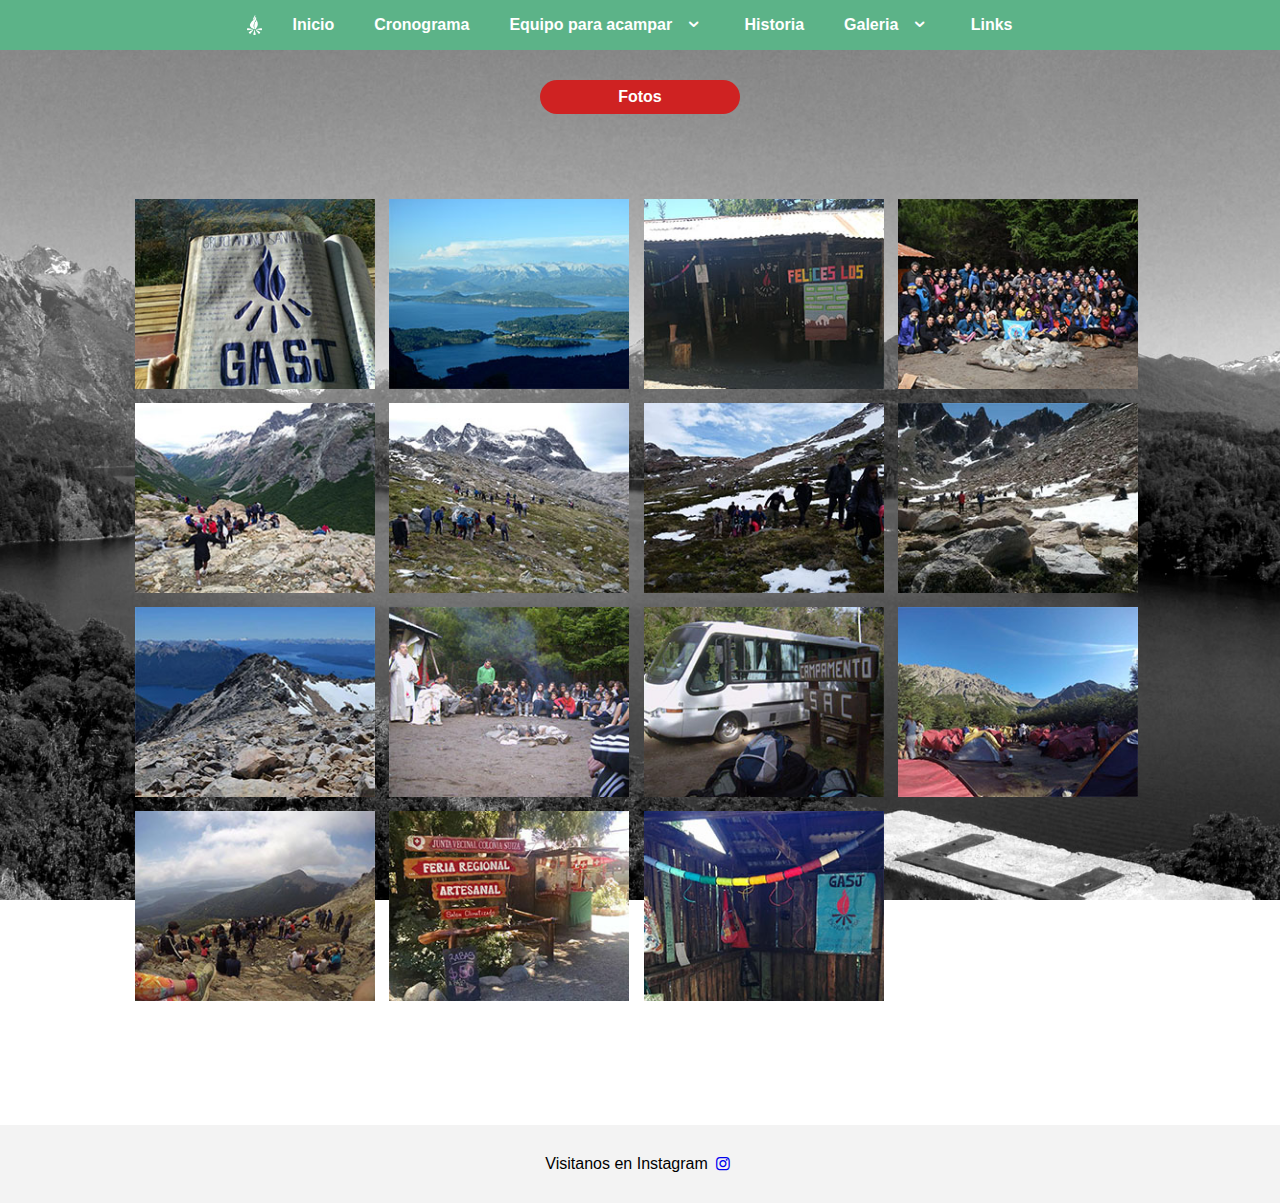
<file: galeria1.html>
<!DOCTYPE html>
<html>
	<head>
		<link rel="shortcut icon" href="imagenes/gasj_favicon.ico">
		<title>GASJ</title>
		<meta http-equiv="Content-Type" content="text/html"; charset="UTF-8">
		<link type="text/css" rel="stylesheet" href="css/style_galeria.css">
		<link type="text/css" rel="stylesheet" href="css/lightbox.min.css">
		<link type="text/css" rel="stylesheet" href="css/lightbox.css">
		<link rel="stylesheet" type="text/css" href="css/style_menu.css">
		<link rel="stylesheet" type="text/css" href="css/icon-menu.css">
		<meta name="viewport" content="width=device-width, user-scalable=no, initial-scale=1.0, maximum-scale=1.0, minimum-scale=1.0">
		<script src="http://code.jquery.com/jquery-1.11.3.min.js"></script>
		<script src="js/lightbox-plus-jquery.min.js"></script>
		<script src="js/lightbox.js"></script>
		        <!-- Global site tag (gtag.js) - Google Analytics -->
        <script async src="https://www.googletagmanager.com/gtag/js?id=UA-163103728-1"></script>
        <script>
          window.dataLayer = window.dataLayer || [];
          function gtag(){dataLayer.push(arguments);}
          gtag('js', new Date());

          gtag('config', 'UA-163103728-1');
        </script>

		
	</head>

	<body style="background-image: url('images/fondo_index.jpg');background-position: center center;background-size: cover;background-repeat: no-repeat;background-attachment: fixed;height: 100%;">

		<header>
			<input type="checkbox" id="btn-menu">
			<img src="images/logo_gasj.png">
			<label for="btn-menu" class="icon-menu"></label>
			
			<nav class="menu">
				<ul>
					<li><a href="http://gasj.com.ar/home.html"><strong>Inicio</strong></a></li>
					<li><a href="http://gasj.com.ar/cronograma.html"><strong>Cronograma</strong></a></li>
					<li class="submenu"><a href="#"><strong>Equipo para acampar</strong><span class="icon-down-open"></span></a>
						<ul>
							<li><a href="http://gasj.com.ar/equipo1.html">Ropa</a></li>
							<li><a href="http://gasj.com.ar/equipo2.html">Dormir</a></li>
							<li><a href="http://gasj.com.ar/equipo3.html">Comer e higiene</a></li>
							<li><a href="http://gasj.com.ar/equipo4.html">Equipaje y varios</a></li>
						</ul>
					</li>			
					<li><a href="http://gasj.com.ar/historia.html" ><strong>Historia</strong></a></li>
					<li class="submenu"><a href="#"><strong>Galeria</strong><span class="icon-down-open"></span></a>
						<ul>
							<li><a href="http://gasj.com.ar/galeria1.html">Galeria 1</a></li>
							<li><a href="http://gasj.com.ar/galeria2.html">Galeria 2</a></li>
							<li><a href="http://gasj.com.ar/galeria3.html">Galeria 3</a></li>
							<!-- <li><a href="http://gasj.com.ar/galeria4.html">Galeria 4</a></li> -->
						</ul>
					</li>
					<li><a href="http://gasj.com.ar/links.html"><strong>Links</strong></a></li>
				</ul>
			</nav>
		</header>	

        <div class="contenedor">
			<nav>
				<strong>Fotos</strong>
			</nav>

			<div class="gallery">
				<a href="images/imagen1.jpg" data-lightbox="roadtrip"><img src="images/imagen1-mini.jpg"></a>
				<a href="images/imagen2.jpg" data-lightbox="roadtrip"><img src="images/imagen2-mini.jpg"></a>
				<a href="images/imagen3.jpg" data-lightbox="roadtrip"><img src="images/imagen3-mini.jpg"></a>
				<a href="images/imagen4.jpg" data-lightbox="roadtrip"><img src="images/imagen4-mini.jpg"></a>
				<a href="images/imagen5.jpg" data-lightbox="roadtrip"><img src="images/imagen5-mini.jpg"></a>
				<a href="images/imagen6.jpg" data-lightbox="roadtrip"><img src="images/imagen6-mini.jpg"></a>
				<a href="images/imagen7.jpg" data-lightbox="roadtrip"><img src="images/imagen7-mini.jpg"></a>
				<a href="images/imagen8.jpg" data-lightbox="roadtrip"><img src="images/imagen8-mini.jpg"></a>
				<a href="images/imagen9.jpg" data-lightbox="roadtrip"><img src="images/imagen9-mini.jpg"></a>
				<a href="images/imagen10.jpg" data-lightbox="roadtrip"><img src="images/imagen10-mini.jpg"></a>
				<a href="images/imagen11.jpg" data-lightbox="roadtrip"><img src="images/imagen11-mini.jpg"></a>
				<a href="images/imagen12.jpg" data-lightbox="roadtrip"><img src="images/imagen12-mini.jpg"></a>
				<a href="images/imagen13.jpg" data-lightbox="roadtrip"><img src="images/imagen13-mini.jpg"></a>
				<a href="images/imagen14.jpg" data-lightbox="roadtrip"><img src="images/imagen14-mini.jpg"></a>
				<a href="images/imagen15.jpg" data-lightbox="roadtrip"><img src="images/imagen15-mini.jpg"></a>
			</div>
			

			<footer>
				<p>Visitanos en Instagram&nbsp;<a href="https://instagram.com/grupoandino.sj?igshid=nvo5jfefexya"><span class="icon-instagram"></span></a></p>
			</footer>
		</div>
		<script src="js/menu.js"></script>
	</body>

</html>
</file>
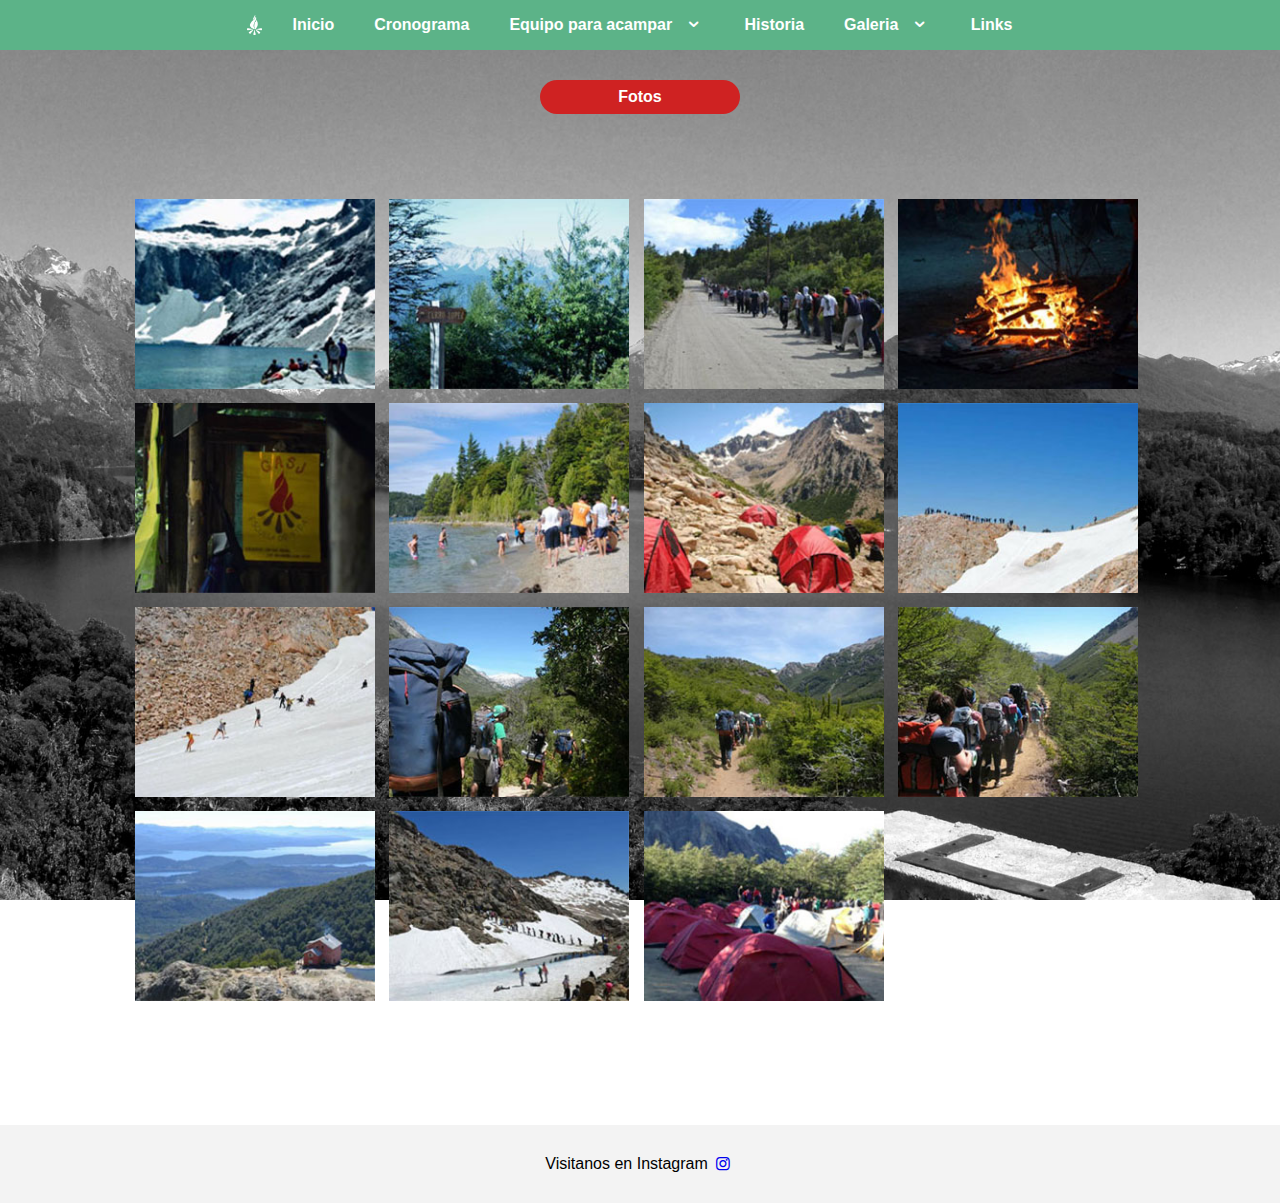
<file: galeria2.html>
<!DOCTYPE html>
<html>
	<head>
		<link rel="shortcut icon" href="imagenes/gasj_favicon.ico">
		<title>GASJ</title>
		<meta http-equiv="Content-Type" content="text/html"; charset="UTF-8">
		<link type="text/css" rel="stylesheet" href="css/style_galeria.css">
		<link type="text/css" rel="stylesheet" href="css/lightbox.min.css">
		<link type="text/css" rel="stylesheet" href="css/lightbox.css">
		<link rel="stylesheet" type="text/css" href="css/style_menu.css">
		<link rel="stylesheet" type="text/css" href="css/icon-menu.css">
		<meta name="viewport" content="width=device-width, user-scalable=no, initial-scale=1.0, maximum-scale=1.0, minimum-scale=1.0">
		<script src="http://code.jquery.com/jquery-1.11.3.min.js"></script>
		<script src="js/lightbox-plus-jquery.min.js"></script>
		<script src="js/lightbox.js"></script>
		        <!-- Global site tag (gtag.js) - Google Analytics -->
        <script async src="https://www.googletagmanager.com/gtag/js?id=UA-163103728-1"></script>
        <script>
          window.dataLayer = window.dataLayer || [];
          function gtag(){dataLayer.push(arguments);}
          gtag('js', new Date());

          gtag('config', 'UA-163103728-1');
        </script>

		
	</head>

	<body style="background-image: url('images/fondo_index.jpg');background-position: center center;background-size: cover;background-repeat: no-repeat;background-attachment: fixed;height: 100%;">

		<header>
			<input type="checkbox" id="btn-menu">
			<img src="images/logo_gasj.png">
			<label for="btn-menu" class="icon-menu"></label>
			
			<nav class="menu">
				<ul>
					<li><a href="http://gasj.com.ar/home.html"><strong>Inicio</strong></a></li>
					<li><a href="http://gasj.com.ar/cronograma.html"><strong>Cronograma</strong></a></li>
					<li class="submenu"><a href="#"><strong>Equipo para acampar</strong><span class="icon-down-open"></span></a>
						<ul>
							<li><a href="http://gasj.com.ar/equipo1.html">Ropa</a></li>
							<li><a href="http://gasj.com.ar/equipo2.html">Dormir</a></li>
							<li><a href="http://gasj.com.ar/equipo3.html">Comer e higiene</a></li>
							<li><a href="http://gasj.com.ar/equipo4.html">Equipaje y varios</a></li>
						</ul>
					</li>			
					<li><a href="http://gasj.com.ar/historia.html" ><strong>Historia</strong></a></li>
					<li class="submenu"><a href="#"><strong>Galeria</strong><span class="icon-down-open"></span></a>
						<ul>
							<li><a href="http://gasj.com.ar/galeria1.html">Galeria 1</a></li>
							<li><a href="http://gasj.com.ar/galeria2.html">Galeria 2</a></li>
							<li><a href="http://gasj.com.ar/galeria3.html">Galeria 3</a></li>
							<!-- <li><a href="http://gasj.com.ar/galeria4.html">Galeria 4</a></li> -->
						</ul>
					</li>
					<li><a href="http://gasj.com.ar/links.html"><strong>Links</strong></a></li>
				</ul>
			</nav>
		</header>	

        <div class="contenedor">
			<nav>
				<strong>Fotos</strong>
			</nav>

			<div class="gallery">
				<a href="images/imagen16.jpg" data-lightbox="roadtrip"><img src="images/imagen16-mini.jpg"></a>
				<a href="images/imagen17.jpg" data-lightbox="roadtrip"><img src="images/imagen17-mini.jpg"></a>
				<a href="images/imagen18.jpg" data-lightbox="roadtrip"><img src="images/imagen18-mini.jpg"></a>
				<a href="images/imagen19.jpg" data-lightbox="roadtrip"><img src="images/imagen19-mini.jpg"></a>
				<a href="images/imagen20.jpg" data-lightbox="roadtrip"><img src="images/imagen20-mini.jpg"></a>
				<a href="images/imagen21.jpg" data-lightbox="roadtrip"><img src="images/imagen21-mini.jpg"></a>
				<a href="images/imagen22.jpg" data-lightbox="roadtrip"><img src="images/imagen22-mini.jpg"></a>
				<a href="images/imagen23.jpg" data-lightbox="roadtrip"><img src="images/imagen23-mini.jpg"></a>
				<a href="images/imagen24.jpg" data-lightbox="roadtrip"><img src="images/imagen24-mini.jpg"></a>
				<a href="images/imagen25.jpg" data-lightbox="roadtrip"><img src="images/imagen25-mini.jpg"></a>
				<a href="images/imagen26.jpg" data-lightbox="roadtrip"><img src="images/imagen26-mini.jpg"></a>
				<a href="images/imagen27.jpg" data-lightbox="roadtrip"><img src="images/imagen27-mini.jpg"></a>
				<a href="images/imagen28.jpg" data-lightbox="roadtrip"><img src="images/imagen28-mini.jpg"></a>
				<a href="images/imagen29.jpg" data-lightbox="roadtrip"><img src="images/imagen29-mini.jpg"></a>
				<a href="images/imagen30.jpg" data-lightbox="roadtrip"><img src="images/imagen30-mini.jpg"></a>
			</div>
			

			<footer>
				<p>Visitanos en Instagram&nbsp;<a href="https://instagram.com/grupoandino.sj?igshid=nvo5jfefexya"><span class="icon-instagram"></span></a></p>
			</footer>
		</div>
		<script src="js/menu.js"></script>
	</body>

</html>
</file>
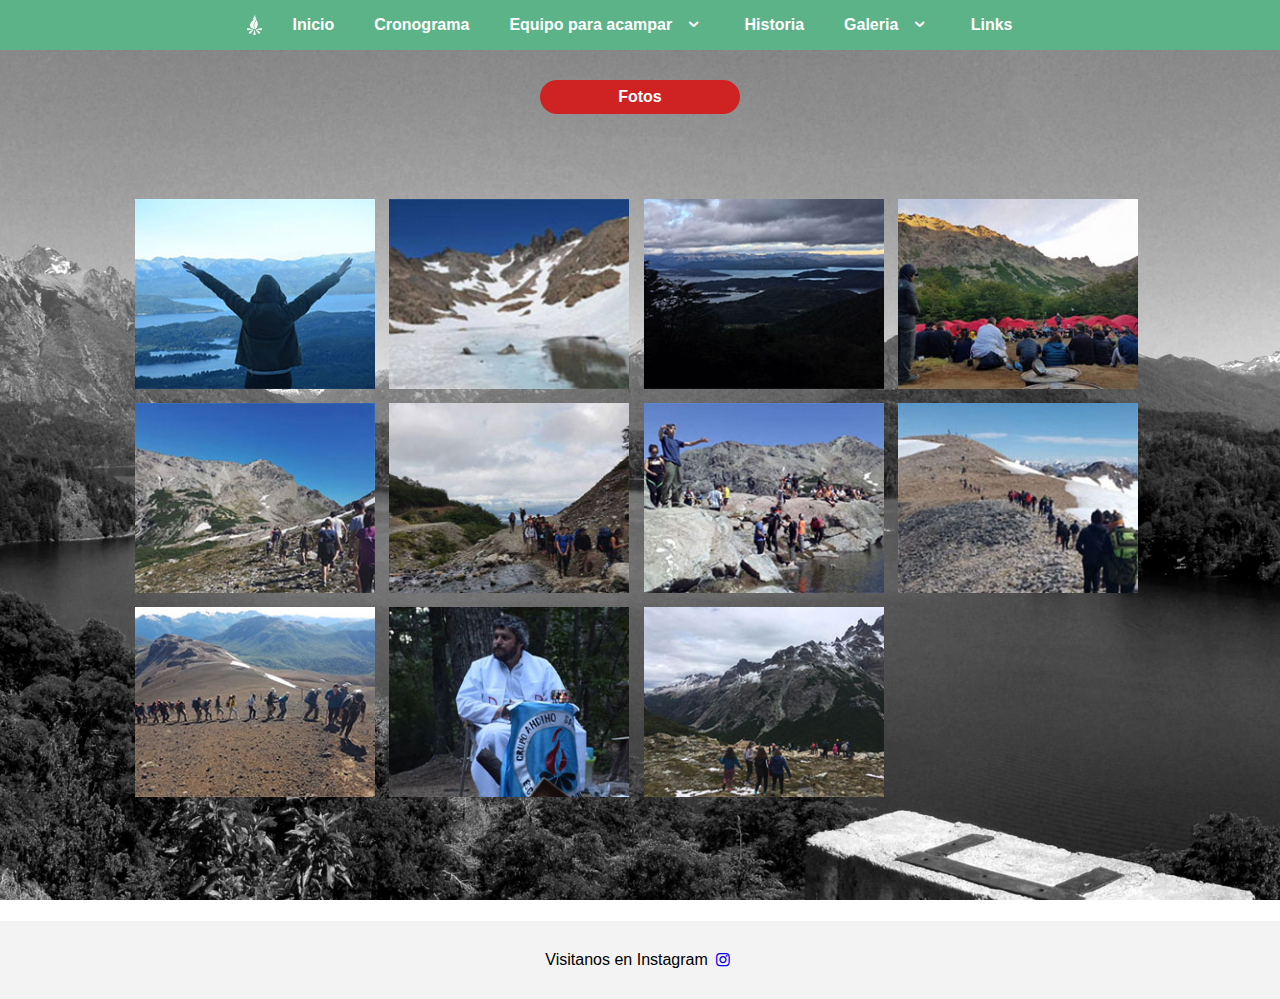
<file: galeria3.html>
<!DOCTYPE html>
<html>
	<head>
		<link rel="shortcut icon" href="imagenes/gasj_favicon.ico">
		<title>GASJ</title>
		<meta http-equiv="Content-Type" content="text/html"; charset="UTF-8">
		<link type="text/css" rel="stylesheet" href="css/style_galeria.css">
		<link type="text/css" rel="stylesheet" href="css/lightbox.min.css">
		<link type="text/css" rel="stylesheet" href="css/lightbox.css">
		<link rel="stylesheet" type="text/css" href="css/style_menu.css">
		<link rel="stylesheet" type="text/css" href="css/icon-menu.css">
		<meta name="viewport" content="width=device-width, user-scalable=no, initial-scale=1.0, maximum-scale=1.0, minimum-scale=1.0">
		<script src="http://code.jquery.com/jquery-1.11.3.min.js"></script>
		<script src="js/lightbox-plus-jquery.min.js"></script>
		<script src="js/lightbox.js"></script>
		        <!-- Global site tag (gtag.js) - Google Analytics -->
        <script async src="https://www.googletagmanager.com/gtag/js?id=UA-163103728-1"></script>
        <script>
          window.dataLayer = window.dataLayer || [];
          function gtag(){dataLayer.push(arguments);}
          gtag('js', new Date());

          gtag('config', 'UA-163103728-1');
        </script>

		
	</head>

	<body style="background-image: url('images/fondo_index.jpg');background-position: center center;background-size: cover;background-repeat: no-repeat;background-attachment: fixed;height: 100%;">

		<header>
			<input type="checkbox" id="btn-menu">
			<img src="images/logo_gasj.png">
			<label for="btn-menu" class="icon-menu"></label>
			
			<nav class="menu">
				<ul>
					<li><a href="http://gasj.com.ar/home.html"><strong>Inicio</strong></a></li>
					<li><a href="http://gasj.com.ar/cronograma.html"><strong>Cronograma</strong></a></li>
					<li class="submenu"><a href="#"><strong>Equipo para acampar</strong><span class="icon-down-open"></span></a>
						<ul>
							<li><a href="http://gasj.com.ar/equipo1.html">Ropa</a></li>
							<li><a href="http://gasj.com.ar/equipo2.html">Dormir</a></li>
							<li><a href="http://gasj.com.ar/equipo3.html">Comer e higiene</a></li>
							<li><a href="http://gasj.com.ar/equipo4.html">Equipaje y varios</a></li>
						</ul>
					</li>			
					<li><a href="http://gasj.com.ar/historia.html" ><strong>Historia</strong></a></li>
					<li class="submenu"><a href="#"><strong>Galeria</strong><span class="icon-down-open"></span></a>
						<ul>
							<li><a href="http://gasj.com.ar/galeria1.html">Galeria 1</a></li>
							<li><a href="http://gasj.com.ar/galeria2.html">Galeria 2</a></li>
							<li><a href="http://gasj.com.ar/galeria3.html">Galeria 3</a></li>
							<!-- <li><a href="http://gasj.com.ar/galeria4.html">Galeria 4</a></li> -->
						</ul>
					</li>
					<li><a href="http://gasj.com.ar/links.html"><strong>Links</strong></a></li>
				</ul>
			</nav>
		</header>	

        <div class="contenedor">
			<nav>
				<strong>Fotos</strong>
			</nav>

			<div class="gallery">
				<a href="images/imagen31.jpg" data-lightbox="roadtrip"><img src="images/imagen31-mini.jpg"></a>
				<a href="images/imagen32.jpg" data-lightbox="roadtrip"><img src="images/imagen32-mini.jpg"></a>
				<a href="images/imagen33.jpg" data-lightbox="roadtrip"><img src="images/imagen33-mini.jpg"></a>
				<a href="images/imagen34.jpg" data-lightbox="roadtrip"><img src="images/imagen34-mini.jpg"></a>
				<a href="images/imagen35.jpg" data-lightbox="roadtrip"><img src="images/imagen35-mini.jpg"></a>
				<a href="images/imagen36.jpg" data-lightbox="roadtrip"><img src="images/imagen36-mini.jpg"></a>
				<a href="images/imagen37.jpg" data-lightbox="roadtrip"><img src="images/imagen37-mini.jpg"></a>
				<a href="images/imagen38.jpg" data-lightbox="roadtrip"><img src="images/imagen38-mini.jpg"></a>
				<!-- <a href="images/imagen39.jpg" data-lightbox="roadtrip"><img src="images/imagen39-mini.jpg"></a> -->
				<a href="images/imagen40.jpg" data-lightbox="roadtrip"><img src="images/imagen40-mini.jpg"></a>
				<a href="images/imagen41.jpg" data-lightbox="roadtrip"><img src="images/imagen41-mini.jpg"></a>
				<a href="images/imagen42.jpg" data-lightbox="roadtrip"><img src="images/imagen42-mini.jpg"></a>
				<!-- <a href="images/imagen3.jpg" data-lightbox="roadtrip"><img src="images/imagen3-mini.jpg"></a>
				<a href="images/imagen4.jpg" data-lightbox="roadtrip"><img src="images/imagen4-mini.jpg"></a>
				<a href="images/imagen5.jpg" data-lightbox="roadtrip"><img src="images/imagen5-mini.jpg"></a> -->
			</div>
			

			<footer>
				<p>Visitanos en Instagram&nbsp;<a href="https://instagram.com/grupoandino.sj?igshid=nvo5jfefexya"><span class="icon-instagram"></span></a></p>
			</footer>
		</div>
		<script src="js/menu.js"></script>
	</body>

</html>
</file>
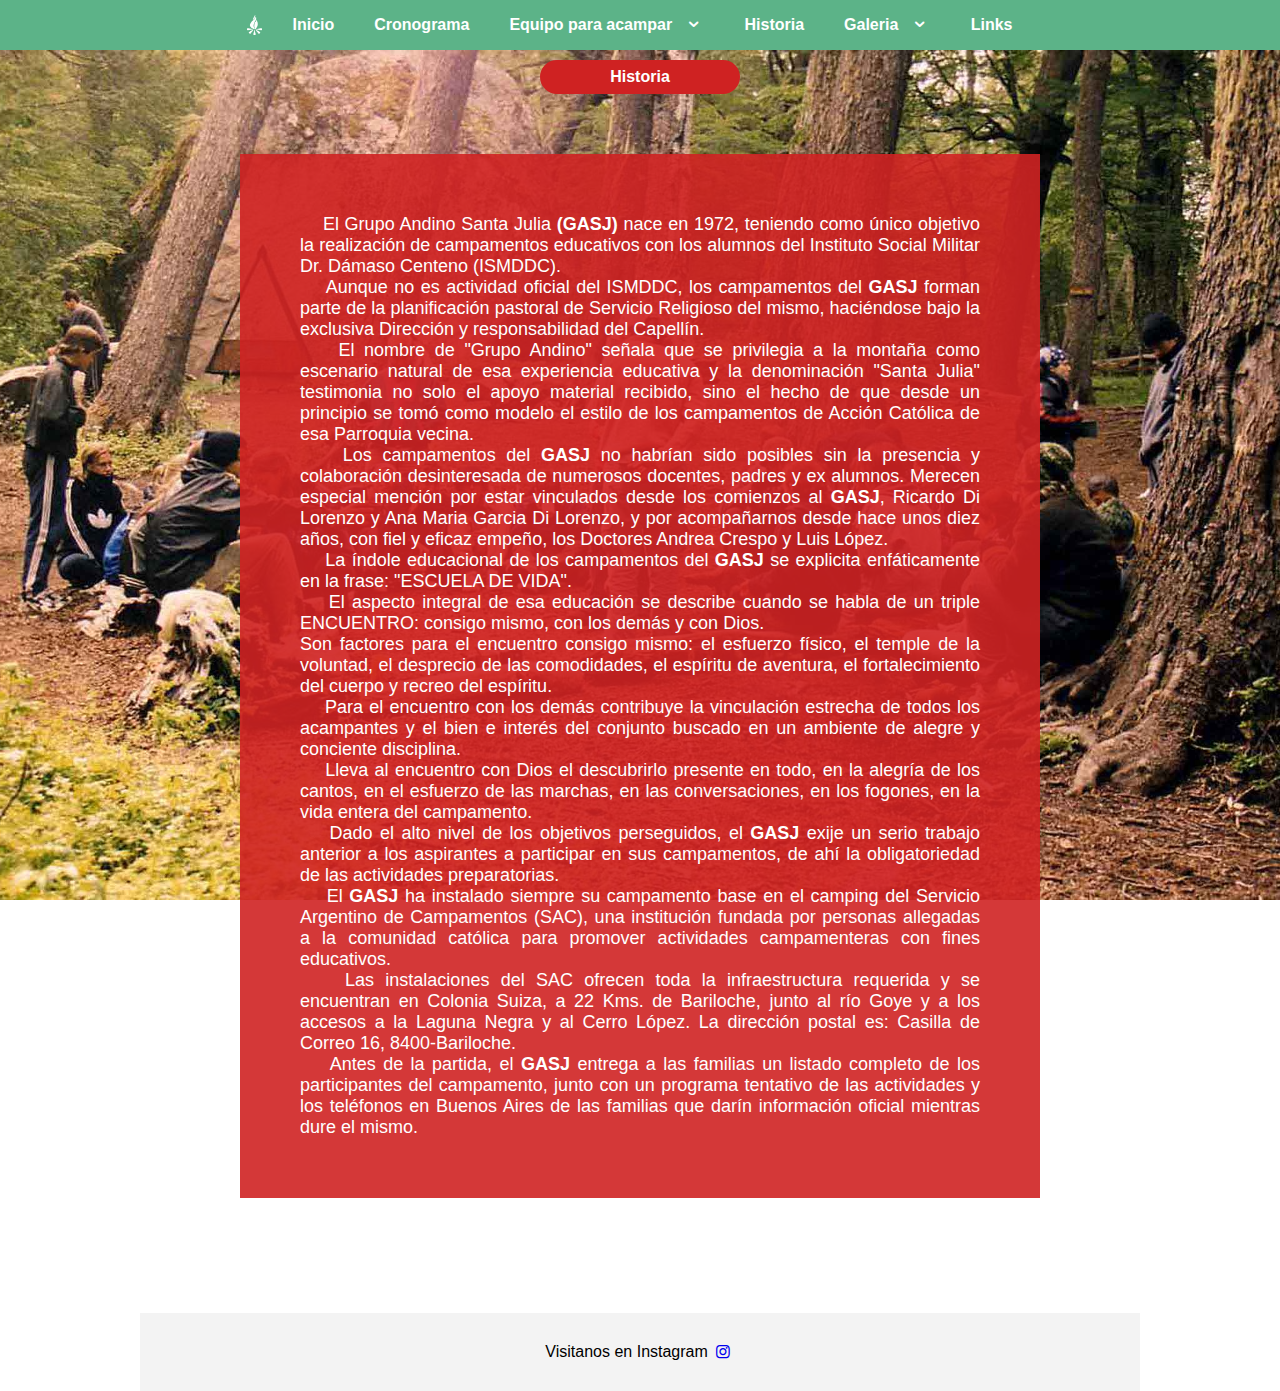
<file: historia.html>
<!DOCTYPE html>
<html>
	<head>
		<link rel="shortcut icon" href="imagenes/gasj_favicon.ico">
		<title>GASJ</title>
		<link rel="stylesheet" type="text/css" href="css/style_historia.css">
		<link rel="stylesheet" type="text/css" href="css/style_menu.css">
		<link rel="stylesheet" type="text/css" href="css/icon-menu.css">
		<meta http-equiv="Content-Type" content="text/html"; charset="UTF-8">
		<meta name="viewport" content="width=device-width, user-scalable=no, initial-scale=1.0, maximum-scale=1.0, minimum-scale=1.0">
		<script src="http://code.jquery.com/jquery-1.11.3.min.js"></script>
		        <!-- Global site tag (gtag.js) - Google Analytics -->
        <script async src="https://www.googletagmanager.com/gtag/js?id=UA-163103728-1"></script>
        <script>
          window.dataLayer = window.dataLayer || [];
          function gtag(){dataLayer.push(arguments);}
          gtag('js', new Date());

          gtag('config', 'UA-163103728-1');
        </script>
	</head>

	<body style="background-image: url('images/fondo_historia.jpg');background-position: center center;background-size: cover;background-repeat: no-repeat;background-attachment: fixed;height: 100%;">

		<header>
			<input type="checkbox" id="btn-menu">
			<img src="images/logo_gasj.png">
			<label for="btn-menu" class="icon-menu"></label>
			
			<nav class="menu">
				<ul>
					<li><a href="http://gasj.com.ar/home.html"><strong>Inicio</strong></a></li>
					<li><a href="http://gasj.com.ar/cronograma.html"><strong>Cronograma</strong></a></li>
					<li class="submenu"><a href="#"><strong>Equipo para acampar</strong><span class="icon-down-open"></span></a>
						<ul>
							<li><a href="http://gasj.com.ar/equipo1.html">Ropa</a></li>
							<li><a href="http://gasj.com.ar/equipo2.html">Dormir</a></li>
							<li><a href="http://gasj.com.ar/equipo3.html">Comer e higiene</a></li>
							<li><a href="http://gasj.com.ar/equipo4.html">Equipaje y varios</a></li>
						</ul>
					</li>			
					<li><a href="http://gasj.com.ar/historia.html" ><strong>Historia</strong></a></li>
					<li class="submenu"><a href="#"><strong>Galeria</strong><span class="icon-down-open"></span></a>
						<ul>
							<li><a href="http://gasj.com.ar/galeria1.html">Galeria 1</a></li>
							<li><a href="http://gasj.com.ar/galeria2.html">Galeria 2</a></li>
							<li><a href="http://gasj.com.ar/galeria3.html">Galeria 3</a></li>
							<!-- <li><a href="http://gasj.com.ar/galeria4.html">Galeria 4</a></li> -->
						</ul>
					</li>
					<li><a href="http://gasj.com.ar/links.html"><strong>Links</strong></a></li>
				</ul>
			</nav>
		</header>
		
        <div class="contenedor">
			<nav>
				<strong>Historia</strong>
			</nav>

			<section class="main">
				
				<p>
					&nbsp;&nbsp;&nbsp;&nbsp;El Grupo Andino Santa Julia <strong>(GASJ)</strong> nace en 1972, teniendo como &uacute;nico objetivo la realizaci&oacute;n de campamentos educativos con los alumnos del Instituto Social Militar Dr. D&aacute;maso Centeno (ISMDDC).<br>
					&nbsp;&nbsp;&nbsp;&nbsp;Aunque no es actividad oficial del ISMDDC, los campamentos del <strong>GASJ</strong> forman parte de la planificaci&oacute;n pastoral de Servicio Religioso del mismo, haci&eacute;ndose bajo la exclusiva Direcci&oacute;n y responsabilidad del Capell&iacute;n.<br>
					&nbsp;&nbsp;&nbsp;&nbsp;El nombre de &quot;Grupo Andino&quot; se&ntilde;ala que se privilegia a la monta&ntilde;a como escenario natural de esa experiencia educativa y la denominaci&oacute;n &quot;Santa Julia&quot; testimonia no solo el apoyo material recibido, sino el hecho de que desde un principio se tom&oacute; como modelo el estilo de los campamentos de Acci&oacute;n Cat&oacute;lica de esa Parroquia vecina.<br>
					&nbsp;&nbsp;&nbsp;&nbsp;Los campamentos del <strong>GASJ</strong> no habr&iacute;an sido posibles sin la presencia y colaboraci&oacute;n desinteresada de numerosos docentes, padres y ex alumnos. Merecen especial menci&oacute;n por estar vinculados desde los comienzos al <strong>GASJ</strong>, Ricardo Di Lorenzo y Ana Maria Garcia Di Lorenzo, y por acompa&ntilde;arnos desde hace unos diez a&ntilde;os, con fiel y eficaz empe&ntilde;o, los Doctores Andrea Crespo y Luis L&oacute;pez.<br>
					&nbsp;&nbsp;&nbsp;&nbsp;La &iacute;ndole educacional de los campamentos del <strong>GASJ</strong> se explicita enf&aacute;ticamente en la frase: &quot;ESCUELA DE VIDA&quot;.<br>
                    &nbsp;&nbsp;&nbsp;&nbsp;El aspecto integral de esa educaci&oacute;n se describe cuando se habla de un triple ENCUENTRO: consigo mismo, con los dem&aacute;s y con Dios.<br>
                   	Son factores para el encuentro consigo mismo: el esfuerzo f&iacute;sico, el temple de la voluntad, el desprecio de las comodidades, el esp&iacute;ritu de aventura, el fortalecimiento del cuerpo y recreo del esp&iacute;ritu.<br>
                    &nbsp;&nbsp;&nbsp;&nbsp;Para el encuentro con los dem&aacute;s contribuye la vinculaci&oacute;n estrecha de todos los acampantes y el bien e inter&eacute;s del conjunto buscado en un ambiente de alegre y conciente disciplina.<br>
                    &nbsp;&nbsp;&nbsp;&nbsp;Lleva al encuentro con Dios el descubrirlo presente en todo, en la alegr&iacute;a de los cantos, en el esfuerzo de las marchas, en las conversaciones, en los fogones, en la vida entera del campamento.<br>
                    &nbsp;&nbsp;&nbsp;&nbsp;Dado el alto nivel de los objetivos perseguidos, el <strong>GASJ</strong> exije un serio trabajo anterior a los aspirantes a participar en sus campamentos, de ah&iacute; la obligatoriedad de las actividades preparatorias.<br>
					&nbsp;&nbsp;&nbsp;&nbsp;El <strong>GASJ</strong> ha instalado siempre su campamento base en el camping del Servicio Argentino de Campamentos (SAC), una instituci&oacute;n fundada por personas allegadas a la comunidad cat&oacute;lica para promover actividades campamenteras con fines educativos.<br>
            		&nbsp;&nbsp;&nbsp;&nbsp;Las instalaciones del SAC ofrecen toda la infraestructura requerida y se encuentran en Colonia Suiza, a 22 Kms. de Bariloche, junto al r&iacute;o Goye y a los accesos a la Laguna Negra y al Cerro L&oacute;pez.
                 	La direcci&oacute;n postal es: Casilla de Correo 16, 8400-Bariloche.<br>
        			&nbsp;&nbsp;&nbsp;&nbsp;Antes de la partida, el <strong>GASJ</strong> entrega a las familias un listado completo de los participantes del campamento, junto con un programa tentativo de las actividades y los tel&eacute;fonos en Buenos Aires de las familias que dar&iacute;n informaci&oacute;n oficial mientras dure el mismo.<br>
				</p>

			</section>

			<footer>
				<p>Visitanos en Instagram&nbsp;<a href="https://instagram.com/grupoandino.sj?igshid=nvo5jfefexya"><span class="icon-instagram"></span></a></p>
			</footer>

		</div>
		<script src="js/menu.js"></script>
	</body>

</html>
</file>
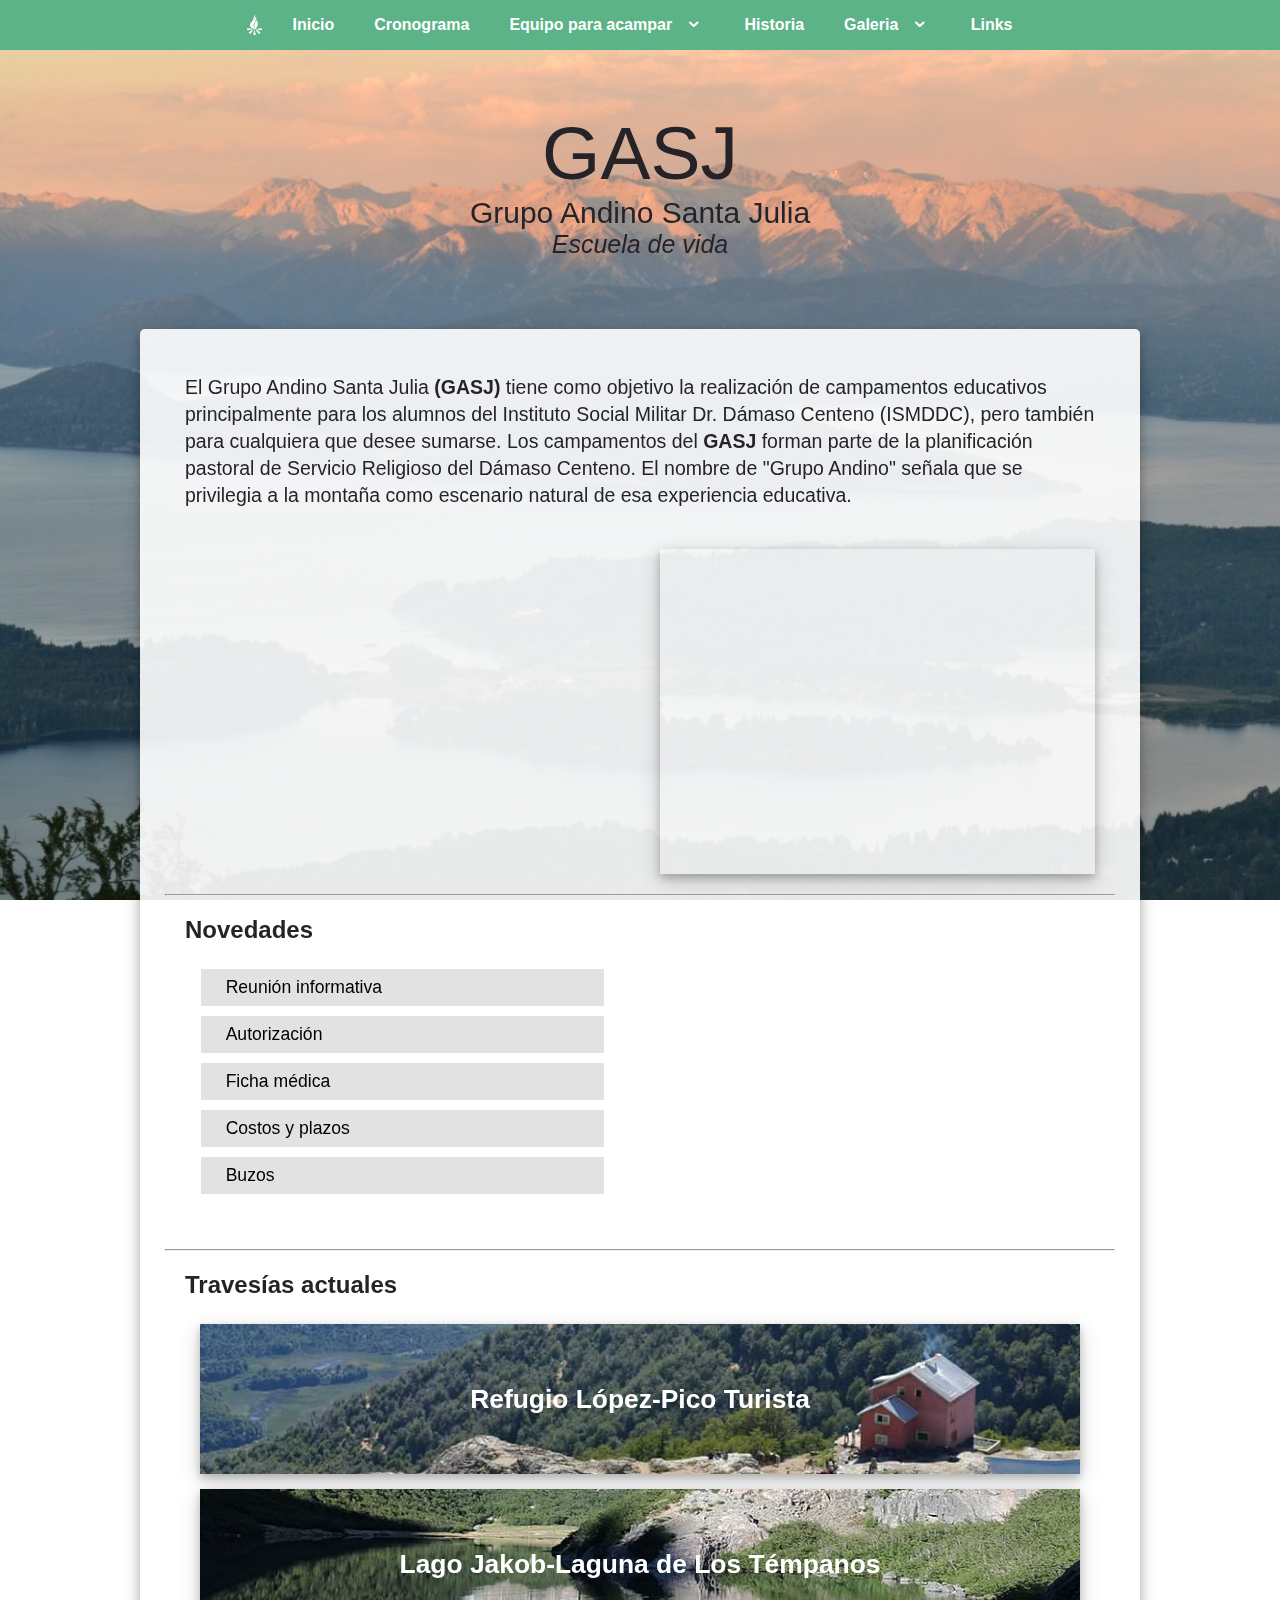
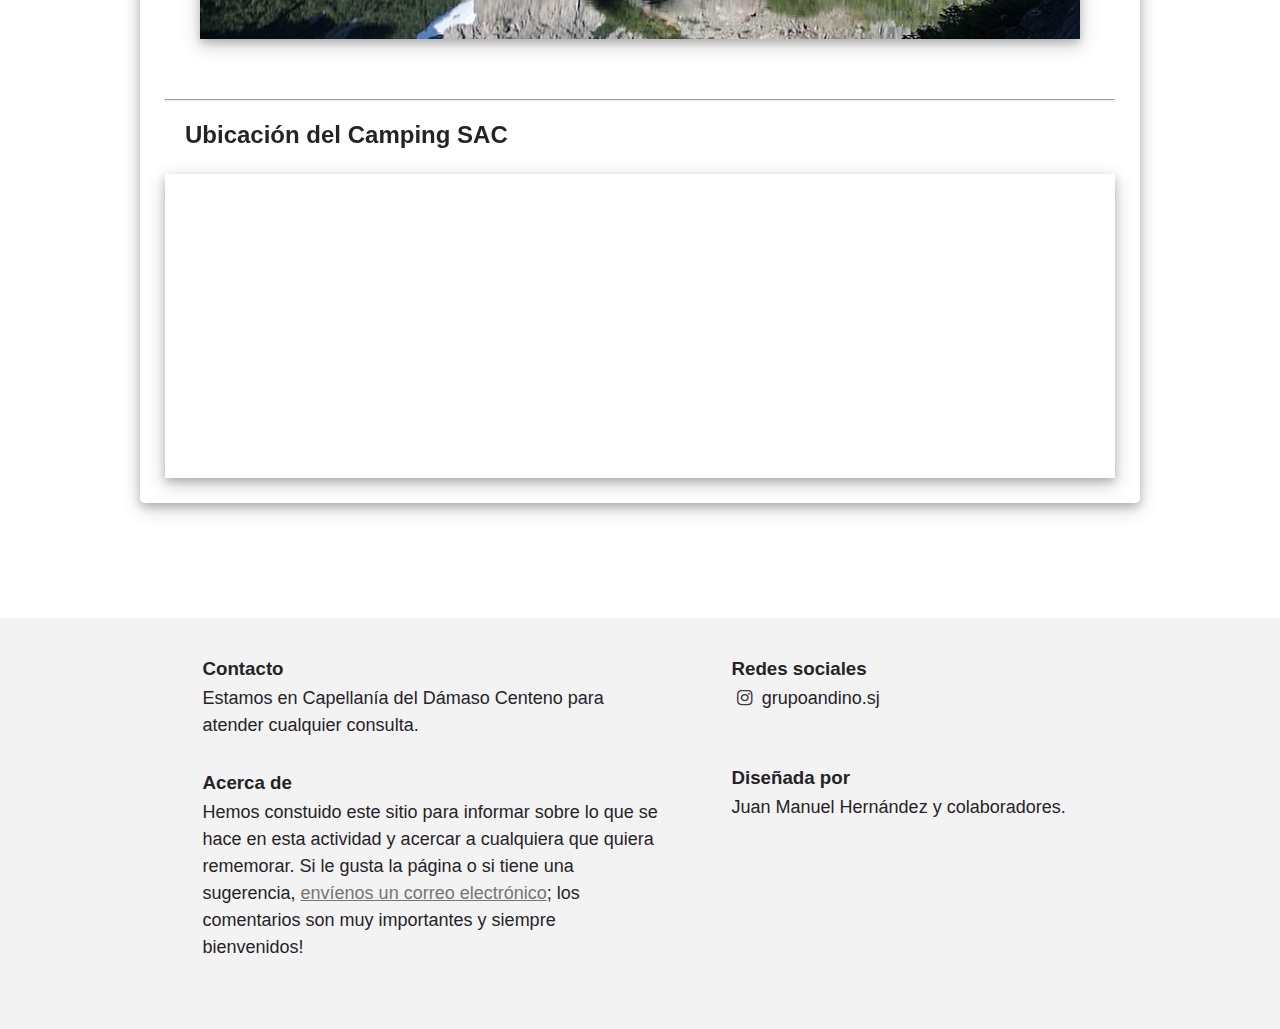
<file: home.html>
<!DOCTYPE html>
<html>
  <head>
    <link rel="shortcut icon" href="imagenes/gasj_favicon.ico" />
    <title>GASJ</title>
    <link rel="stylesheet" type="text/css" href="css/style_home.css" />
    <link rel="stylesheet" type="text/css" href="css/style_menu.css" />
    <link rel="stylesheet" type="text/css" href="css/icon-menu.css" />
    <link type="text/css" rel="stylesheet" href="css/lightbox.min.css" />
    <link type="text/css" rel="stylesheet" href="css/lightbox.css" />
    <meta http-equiv="Content-Type" content="text/html" ; charset="UTF-8" />
    <meta
      name="viewport"
      content="width=device-width, user-scalable=no, initial-scale=1.0, maximum-scale=1.0, minimum-scale=1.0"
    />
    <script src="http://code.jquery.com/jquery-1.11.3.min.js"></script>
    <!-- Global site tag (gtag.js) - Google Analytics -->
    <script async src="https://www.googletagmanager.com/gtag/js?id=UA-163103728-1"></script>
    <script>
      window.dataLayer = window.dataLayer || [];
      function gtag() {
        dataLayer.push(arguments);
      }
      gtag('js', new Date());

      gtag('config', 'UA-163103728-1');
    </script>

    <!-- Force to do not read the cache memory -->
    <meta http-equiv="Expires" content="0" />
    <meta http-equiv="Last-Modified" content="0" />
    <meta http-equiv="Cache-Control" content="no-cache, mustrevalidate" />
    <meta http-equiv="Pragma" content="no-cache" />
  </head>

  <body
    style="
      background-image: url('images/DSC_0060.JPG');
      background-position: center center;
      background-size: cover;
      background-repeat: no-repeat;
      height: 100%;
      color: #262328;
      background-attachment: fixed;
    "
  >
    <header>
      <input type="checkbox" id="btn-menu" />
      <img src="images/logo_gasj.png" />
      <label for="btn-menu" class="icon-menu"></label>

      <nav class="menu">
        <ul>
          <li>
            <a href="http://gasj.com.ar/home.html"><strong>Inicio</strong></a>
          </li>
          <li>
            <a href="http://gasj.com.ar/cronograma.html"><strong>Cronograma</strong></a>
          </li>
          <li class="submenu">
            <a href="#"><strong>Equipo para acampar</strong><span class="icon-down-open"></span></a>
            <ul>
              <li><a href="http://gasj.com.ar/equipo1.html">Ropa</a></li>
              <li><a href="http://gasj.com.ar/equipo2.html">Dormir</a></li>
              <li><a href="http://gasj.com.ar/equipo3.html">Comer e higiene</a></li>
              <li><a href="http://gasj.com.ar/equipo4.html">Equipaje y varios</a></li>
            </ul>
          </li>
          <li>
            <a href="http://gasj.com.ar/historia.html"><strong>Historia</strong></a>
          </li>
          <li class="submenu">
            <a href="#"><strong>Galeria</strong><span class="icon-down-open"></span></a>
            <ul>
              <li><a href="http://gasj.com.ar/galeria1.html">Galeria 1</a></li>
              <li><a href="http://gasj.com.ar/galeria2.html">Galeria 2</a></li>
              <li><a href="http://gasj.com.ar/galeria3.html">Galeria 3</a></li>
              <!-- <li><a href="http://gasj.com.ar/galeria4.html">Galeria 4</a></li> -->
            </ul>
          </li>
          <li>
            <a href="http://gasj.com.ar/links.html"><strong>Links</strong></a>
          </li>
        </ul>
      </nav>
    </header>

    <div class="nombre">
      <div class="titulos">
        <p class="siglas">GASJ</p>
        <p class="completo">Grupo Andino Santa Julia</p>
        <p class="frase"><em>Escuela de vida</em></p>
      </div>
    </div>

    <section class="contenedor">
      <div class="pregunta">
        <button class="boton" onclick="slideOpen1('respuesta')"><h2>¿Qué es el GASJ?</h2></button
        ><br />
      </div>

      <div id="respuesta">
        <p>
          El Grupo Andino Santa Julia <strong>(GASJ)</strong> tiene como objetivo la
          realizaci&oacute;n de campamentos educativos principalmente para los alumnos del Instituto
          Social Militar Dr. D&aacute;maso Centeno (ISMDDC), pero tambi&eacute;n para cualquiera que
          desee sumarse. Los campamentos del <strong>GASJ</strong> forman parte de la
          planificaci&oacute;n pastoral de Servicio Religioso del D&aacute;maso Centeno. El nombre
          de &quot;Grupo Andino&quot; se&ntilde;ala que se privilegia a la monta&ntilde;a como
          escenario natural de esa experiencia educativa.<br />
        </p>
      </div>

      <div class="video_escritorio">
        <iframe
          src="https://www.youtube.com/embed/kEpxTUoF3Fo"
          frameborder="0"
          allow="accelerometer; autoplay; encrypted-media; gyroscope; picture-in-picture"
          allowfullscreen
          align="center"
        ></iframe>
      </div>

      <hr class="barra_celular" />
      <h2>Novedades</h2>

      <div class="cuadroOpciones">
        <div class="opciones">
          <a href="files/kit_reunion_de_padres.pdf" download="Kit reunion de padres - GASJ 78"
            ><button class="boton" onclick="changeText1()">Reunión informativa</button></a
          ><br />
          <a href="files/autorizacion.pdf" download="Autorizacion GASJ 78"
            ><button class="boton" onclick="changeText2()">Autorización</button></a
          ><br />
          <a href="files/ficha_medica.pdf" download="Ficha medica - GASJ 78.pdf"
            ><button class="boton" onclick="changeText3()">Ficha médica</button></a
          ><br />
          <a href="files/costos_y_plazos.pdf" download="Costos y plazos - GASJ 78.pdf"
            ><button class="boton" onclick="changeText5()">Costos y plazos</button></a
          >
          <button class="boton" onclick="changeText4()">Buzos</button><br />
        </div>
      </div>

      <div class="cuadroTexto">
        <p id="noticias"></p>
      </div>

      <hr />
      <h2>Traves&iacute;as actuales</h2>

      <div class="travesias">
        <button class="boton" onclick="slideOpen1('lopez');">
          <img src="images/imagen28.jpg" class="foto_lopez" alt="Refugio L&oacute;pez" />
          <h2>Refugio López-Pico Turista</h2>
        </button>

        <div id="lopez">
          <p>
            &nbsp;&nbsp;&nbsp;El refugio L&oacute;pez, se ubica a 1600 msnm, sobre la ladera Norte
            del Cerro Vicente López y Planes. Antiguamente perteneció a la familia del guía de
            montaña Carlos Sonntag y también al Club Andino Bariloche. En la actualidad es propiedad
            de la empresa Olympus, y durante los últimos años se caracterizó por una muy buena
            atención y una excelente gastronomía.<br />&nbsp;&nbsp;&nbsp;Es el refugio más grande y
            confortable de todos, y ello es posible ya que se puede llegar hasta sus inmediaciones
            con vehículos 4x4, lo cual facilita el traslado de mercaderías y provisiones.<br />&nbsp;&nbsp;&nbsp;El
            principal acceso al refugio comienza en la ruta del Circuito Chico. La picada empieza
            sobre un camino de autos con una leve pendiente. A medida que se va ascendiendo se
            abandona dicho camino para internarse en una picada de montaña, propiamente dicha, que a
            su vez aumenta su pendiente. A la hora de marcha aproximadamente, se pasa por las
            inmedianciones del refugio-restaurante Roca Negra.<br />&nbsp;&nbsp;&nbsp;La picada
            continúa escurriendose por un bosque alto. A las dos horas de marcha se vuelve a
            continuar por el camino vehicular hasta el cruce con el arroyo López, siguiendo por un
            sendero que se angosta hasta llegar al refugio. La caminata no debería demandar más de
            tres horas o tres horas y media.<br />&nbsp;&nbsp;&nbsp;La travesía concluye en el
            llamado Pico Turista (2050 msnm) del cerro, para llegar a este se asciende por un
            sendero rocoso en primer lugar hasta La Hoya (1850 msnm) y luego se sigue en dirección
            al Pico.
          </p>
        </div>

        <button class="boton" onclick="slideOpen2('jakob');">
          <img src="images/foto_jakob.jpg" class="foto_jakob" alt="Lago Jakob" />
          <h2>Lago Jakob-Laguna de Los Témpanos</h2>
        </button>

        <div id="jakob">
          <p>
            &nbsp;&nbsp;&nbsp;El camino más habitual para acceder al Lago Jakob y Refugio San
            Martín, se inicia en la picada sobre la Ruta 252 a un kilómetro del puente sobre el
            Arroyo Casa de Piedra y demanda en promedio unas seis horas. En su primer tramo es un
            camino que permite el tránsito de automóviles, que luego de pasar por el lugar conocido
            como "El tambo", se angosta y se pliega sobre el curso del arroyo Casa de Piedra en una
            senda que no presenta dificultades ni pendientes. Luego de la confluencia con el arroyo
            Rucaco, se continúa bordeando su margen hasta el fondo del valle, donde al superar el
            bosque, comienza un ascenso pronunciado hasta llegar a las proximidades del Refugio San
            Martín, a 1600 msnm.<br />&nbsp;&nbsp;&nbsp;Este refugio es más conocido como "Refugio
            Jakob", en referencia al lago que se encuentra en sus inmediaciones. Fue construido en
            1952 a base de piedra y madera, y en la década del 80 se realizó una ampliación. Cuenta
            con un comedor, cocina y dependencias, y dos dormitorios. En el exterior a unos 100 m se
            encuentran los sanitarios.<br />&nbsp;&nbsp;&nbsp;Para seguir asombrándose y recorrer, a
            solo media hora de caminata, se encuentra la bellísima laguna Los Témpanos, que
            dependiendo de las nevadas invernales presenta bloques transparentes de hielo flotante
            que pueden verse durante los primeros meses del verano.
          </p>
        </div>
      </div>

      <hr />
      <h2>Ubicaci&oacute;n del Camping SAC</h2>

      <div class="mapa">
        <iframe
          src="https://www.google.com/maps/embed?pb=!1m18!1m12!1m3!1d10113.612235557732!2d-71.52658152793396!3d-41.09532754878498!2m3!1f0!2f0!3f0!3m2!1i1024!2i768!4f13.1!3m3!1m2!1s0x961a745963e35b97%3A0x8b395a5af93d8235!2sCAMPING%20SAC%20-%20Campamento%20SAC%20Bariloche!5e0!3m2!1ses-419!2sar!4v1587515459604!5m2!1ses-419!2sar"
          width="100%"
          height="300"
          frameborder="0"
          style="border: 0"
          allowfullscreen=""
          aria-hidden="false"
          tabindex="0"
        ></iframe>
      </div>

      <hr class="barra_video" />

      <div class="video_celular">
        <iframe
          src="https://www.youtube.com/embed/kEpxTUoF3Fo"
          frameborder="0"
          allow="accelerometer; autoplay; encrypted-media; gyroscope; picture-in-picture"
          allowfullscreen
          align="center"
        ></iframe>
      </div>
    </section>

    <footer>
      <div class="recuadro">
        <div class="izquierda">
          <h3>Contacto</h3>
          <p>Estamos en Capellanía del Dámaso Centeno para atender cualquier consulta.</p>

          <h3>Acerca de</h3>
          <p>
            Hemos constuido este sitio para informar sobre lo que se hace en esta actividad y
            acercar a cualquiera que quiera rememorar. Si le gusta la página o si tiene una
            sugerencia,
            <a href="mailto:jmhernandez1440@gmail.com">envíenos un correo electrónico</a>; los
            comentarios son muy importantes y siempre bienvenidos!
          </p>
        </div>

        <div class="derecha">
          <h3>Redes sociales</h3>
          <p>
            <a href="https://instagram.com/grupoandino.sj?igshid=nvo5jfefexya"
              ><span class="icon-instagram"></span></a
            >&nbsp;grupoandino.sj
          </p>

          <h3>Diseñada por</h3>
          <p>Juan Manuel Hernández y colaboradores.</p>
        </div>
      </div>
    </footer>

    <script src="js/home.js"></script>
    <script src="js/menu.js"></script>
    <script src="js/lightbox-plus-jquery.min.js"></script>
    <script src="js/lightbox.js"></script>
  </body>
</html>
</file>
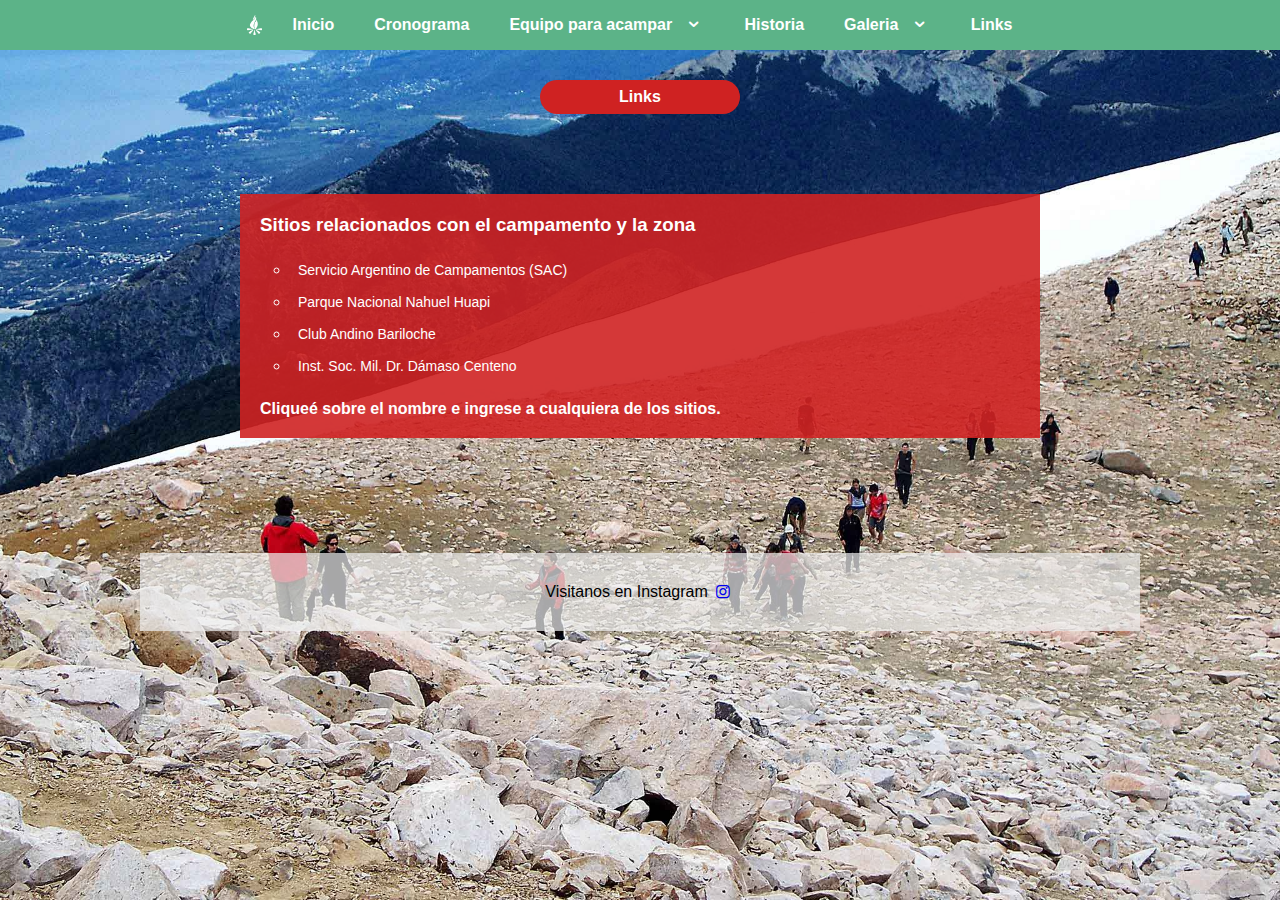
<file: links.html>
<!DOCTYPE html>
<html>
	<head>
		<link rel="shortcut icon" href="imagenes/gasj_favicon.ico">
		<title>GASJ</title>
		<link rel="stylesheet" type="text/css" href="css/style_menu.css">
		<link rel="stylesheet" type="text/css" href="css/style_links.css">

		<link rel="stylesheet" type="text/css" href="css/icon-menu.css">
		<meta http-equiv="Content-Type" content="text/html"; charset="UTF-8">
		<meta name="viewport" content="width=device-width, user-scalable=no, initial-scale=1.0, maximum-scale=1.0, minimum-scale=1.0">
		<script src="http://code.jquery.com/jquery-1.11.3.min.js"></script>
		        <!-- Global site tag (gtag.js) - Google Analytics -->
        <script async src="https://www.googletagmanager.com/gtag/js?id=UA-163103728-1"></script>
        <script>
          window.dataLayer = window.dataLayer || [];
          function gtag(){dataLayer.push(arguments);}
          gtag('js', new Date());

          gtag('config', 'UA-163103728-1');
        </script>
		
	</head>

	<body style="background-image: url('images/fondo_links.jpg');background-position: center center;background-size: cover;background-repeat: no-repeat;background-attachment: fixed;height: 100%;font-family: Arial;">
		<header>
			<input type="checkbox" id="btn-menu">
			<img src="images/logo_gasj.png">
			<label for="btn-menu" class="icon-menu"></label>
			
			<nav class="menu">
				<ul>
					<li><a href="http://gasj.com.ar/home.html"><strong>Inicio</strong></a></li>
					<li><a href="http://gasj.com.ar/cronograma.html"><strong>Cronograma</strong></a></li>
					<li class="submenu"><a href="#"><strong>Equipo para acampar</strong><span class="icon-down-open"></span></a>
						<ul>
							<li><a href="http://gasj.com.ar/equipo1.html">Ropa</a></li>
							<li><a href="http://gasj.com.ar/equipo2.html">Dormir</a></li>
							<li><a href="http://gasj.com.ar/equipo3.html">Comer e higiene</a></li>
							<li><a href="http://gasj.com.ar/equipo4.html">Equipaje y varios</a></li>
						</ul>
					</li>			
					<li><a href="http://gasj.com.ar/historia.html" ><strong>Historia</strong></a></li>
					<li class="submenu"><a href="#"><strong>Galeria</strong><span class="icon-down-open"></span></a>
						<ul>
							<li><a href="http://gasj.com.ar/galeria1.html">Galeria 1</a></li>
							<li><a href="http://gasj.com.ar/galeria2.html">Galeria 2</a></li>
							<li><a href="http://gasj.com.ar/galeria3.html">Galeria 3</a></li>
							<!-- <li><a href="http://gasj.com.ar/galeria4.html">Galeria 4</a></li> -->
						</ul>
					</li>
					<li><a href="http://gasj.com.ar/links.html"><strong>Links</strong></a></li>
				</ul>
			</nav>
		</header>	

		<div class="contenedor">
			<nav>
				<strong>Links</strong>
			</nav>

			<section class="main">
				<p>
					<h3>Sitios relacionados con el campamento y la zona</h3>
				</p>
				<br>
				<ul>
   		        	<li><button class="w3-button-link"><a href="http://www.campamento-sac.com.ar/">Servicio Argentino de Campamentos (SAC)</a></button></li>
       		     	<li><button class="w3-button-link"><a href="https://www.nahuelhuapi.gov.ar/">Parque Nacional Nahuel Huapi</a></button></li>
        	    	<li><button class="w3-button-link"><a href="http://www.clubandino.org/">Club Andino Bariloche</a></button></li>
            		<li><button class="w3-button-link"><a href="http://www.damasonline.com.ar/">Inst. Soc. Mil. Dr. D&aacutemaso Centeno</a></button></li>
     		   	</ul>
     		   	<br>
     		   	<p>
     		   		<h4>Clique&eacute sobre el nombre e ingrese a cualquiera de los sitios.</h4>
     		   	</p>
			</section>

			<footer>
				<p>Visitanos en Instagram&nbsp;<a href="https://instagram.com/grupoandino.sj?igshid=nvo5jfefexya"><span class="icon-instagram"></span></a></p>
			</footer>
		</div>

		<script src="js/menu.js"></script>
	</body>
</html>
</file>
<file: css/style_index.css>
header{
    align-items: center;
    text-align: center;
    margin: 50px;
}

header a{
    text-decoration: none;
    color: white;
}

header p{
    padding: 10px;
    text-decoration: underline;
}

.nameDesktop{
    align-items: center;
    text-align: center;
    margin: 50px;
}

.nameMobile{
    display: none;
}

.nombre{
    text-align: center;
    font-size: 80px;
    color: white;
    padding: 50px;
    text-shadow: -1px 0 black, 0 1px black, 1px 0 black, 0 -1px black;
}

.editionNumber{
    width: 100%;
    padding: 0px;
    box-sizing: border-box;
    color: white;
    margin-right: auto;
    margin-left: auto;
    box-sizing: border-box;
    text-align: center;
    bottom:0;
    position: flex;
}

.editionNumber hr{
    margin-top: 5px;
    margin-right: auto;
    margin-left: auto;
    margin-bottom: 25px;
    width: 20%;
}

.cuenta{
    font-size: 25px;
}

@media screen and (max-width: 500px){
    .nombre{
        font-size: 50px;
        padding: 5px;
    }
    
    .nameDesktop{
        display: none;
    }

    .nameMobile{
        display:block;
        align-items: center;
        text-align: center;
    }

    .editionNumber{
        padding: 50px;
    }
}

#demo-svg path {
  stroke-dasharray: 1200;
  stroke-dashoffset: 0;
}
</file>
<file: css/style_cronograma.css>
.contenedor{
    width:100%;
    max-width: 1000px;
    margin-right: auto;
    margin-left: auto;
}

.contenedor nav {
    width: 200px;
    margin: 80px;
    margin-left: auto; 
    margin-right: auto;
    font: 1em arial, helvetica, sans-serif;
    padding: 8px;
    border-radius: 20px;
    text-align: center;
    background-color: #CF2222;
    color: white;
}

table{
    width: 100%;
    height: 500px;
    color: rgba(255, 255, 255, 1);
    margin-left: auto;
    margin-right: auto;
    border-collapse: separate;
    border-spacing: 5px;
    table-layout: fixed;
}

caption{
    width: 100%;
    background: #646464;
    padding: 5px;
    margin-right: auto;
    margin-left: auto;
    border-radius: 10px;
}

tbody{
    background: #C2C2C2;

}

table tr{
    width: 16.66%;
}

table tr td{
    height: 166.7px;
    text-align: center;    
}

table tr td button{
    width: 100%;
    height: 100%;
    background: #C2C2C2;
    border: none;
    text-decoration: none;
    color:black;
    font-size: 20px;

}

table tr td button:hover{
    background: #646464;
    cursor: pointer;
    transform: scale(1.1);
    transition: 0.5s;
}

.mobile{
    display: none;
}

.tablet{
    display: none;
}

#uno,#dos,#tres,#cuatro,#cinco,#seis,#siete,#ocho,#nueve,#diez,#once,#doce,#trece,#catorce,#quince,#dieciseis,#diecisiete,#diecisiete,#dieciocho{
    overflow: auto; 
    background-color: rgba(0,0,0,0.4); 
    position: fixed;
    top:50%;
    left: 50%;
    display: none;
    background: #f1f1f1;
    box-shadow: 0 4px 8px 0 rgba(0,0,0,0.2),0 6px 20px 0 rgba(0,0,0,0.19);
    border-radius: 8px;  
    transform: translate(-50%,-50%);
    transition: 1s;
    padding: 20px;
    text-align: center;
    display: none;
    -webkit-animation-name: animatetop;
    -webkit-animation-duration: 0.7s;
    animation-name: animatetop;
    animation-duration: 0.7s; 
    width: 30%;
}

@-webkit-keyframes animatetop {
  from {top:40%; opacity:0} 
  to {top:50%; opacity:1}
}

@keyframes animatetop {
  from {top:40%; opacity:0}
  to {top:50%; opacity:1}
}

div h4{
    font-size: 20px;
}

.close{
    font-size: 18px;
    color:white;
    padding: 10px 15px;
    cursor: pointer;
    background:#3498db;
    display: inline-block;
    border-radius: 4px;
    margin-top: 10px;
}



@media screen and (max-width: 1000px){

    .desktop{
        display: none;
    }

    .tablet{
        display: block;
    }

    .tablet table{
        width: 70%;
        margin-right: auto;
        margin-left: auto;   
    }

    .tablet table tr{
        margin-top: 5px;
    }

    #uno,#dos,#tres,#cuatro,#cinco,#seis,#siete,#ocho,#nueve,#diez,#once,#doce,#trece,#catorce,#quince,#dieciseis,#diecisiete,#diecisiete,#dieciocho{
        width: 80%;
        box-sizing: border-box;        
    }
}

@media screen and (max-width: 400px){

    .desktop{
        display: none;
    }

    .tablet{
        display: none;
    }

    .mobile{
        display: block;
    }

    .mobile table{
        width: 70%;
        margin-right: auto;
        margin-left: auto;   
    }

    .mobile table tr{
        margin-top: 5px;
    }

    #uno,#dos,#tres,#cuatro,#cinco,#seis,#siete,#ocho,#nueve,#diez,#once,#doce,#trece,#catorce,#quince,#dieciseis,#diecisiete,#diecisiete,#dieciocho{
        width: 80%;
        box-sizing: border-box;        
    }
}
</file>
<file: css/style_menu.css>
* {
	margin: 0;
	padding: 0;
	box-sizing: border-box;
	font-family: sans-serif;
}

header {
	width: 100%;
	height: 50px;
	background: #5CB388;
	color: #fff;
	display: flex;
	align-items: center;
	justify-content: center;
	position: fixed; 
	top: 0; 
}

header img{
	width: 15px;
	height: 20px;
	align-items: left;
	margin-right: 10px;
}

header p{
	display:none;
}

#btn-menu {
	display: none;
}

header label{
	font-size: 30px;
	cursor: pointer;
	display: none;
}

.menu ul{
	background: #5CB388;
	display: flex;
	list-style: none;
}

.menu ul ul{
	display: none;
}

.menu a{
	display: block;
	padding: 15px 20px;
	color: #fff;
	text-decoration: none;
}

.menu a:hover{
	background: rgba(0,0,0,0.3);
}

.menu a span{
	margin-left: 10px;
}

.menu ul li:hover ul{
	display: block;
	position:absolute;
}

footer {
	width: 100%;
	background: rgba(238,238,238,0.7);
	bottom: 0;
	text-align: center;
	padding: 30px;
	margin-top: 115px;
} 

footer .recuadro{
	width:75%;
	max-width: 1000px;
	margin-right: auto;
	margin-left: auto;
	margin-bottom: 5px;
	overflow: hidden;
	text-align: left;
}

footer .recuadro p{
	line-height: 27px;
	font-size: 18px;
}

footer .recuadro .izquierda{
	width: 50%;
	margin-left: 20px;
	float: left;
}

footer .recuadro .izquierda p{
	margin-bottom: 33px;
}

footer .recuadro .izquierda a{
	color: #757575;
}

footer .recuadro .derecha{
	width: 40%;
	float: right;
}

footer .recuadro .derecha p{
	margin-bottom: 55px;
}

footer .recuadro .derecha span{
	color: #3F3844;
}

footer .recuadro h3{
	margin-bottom: 5px;
	margin-top: 10px;
}



@media(max-width: 1000px) {
	header {
		justify-content: flex-end;
	}

	header label {
		display: block;
	}

	header img{
		display: inline-block;
	}

	.menu {
		position: absolute;
		top: 50px;
		left: 0;
		width: 100%;
		transform: translateX(-100%);
		transition: all 0.3s;
	}

	.menu ul {
		display: block;
		background: #555;
	}

	.menu ul li:hover ul{
		display: none;
		position: static;
	}

	.menu a span{
		position: absolute;
		right: 5px;
	}

	#btn-menu:checked ~ .menu {
		transform: translateX(0%);
	}

	.menu ul ul{
		background: rgba(0,0,0,0.4);
	}

	.menu ul ul a {
		padding: 15px 40px;
	}

	footer .recuadro{
		width:90%;
	}

	footer .recuadro .izquierda{
		width: 100%;
		margin-left: 0;
	}

	footer .recuadro .derecha{
		width: 100%;
	}

	footer .recuadro .derecha p{
		margin-bottom: 20px;
	}

	footer .recuadro .izquierda p{
		margin-bottom: 20px;
	}
}
</file>
<file: css/icon-menu.css>
@font-face {
  font-family: 'icon-menu';
  src: url('../font/icon-menu.eot?13342778');
  src: url('../font/icon-menu.eot?13342778#iefix') format('embedded-opentype'),
       url('../font/icon-menu.woff2?13342778') format('woff2'),
       url('../font/icon-menu.woff?13342778') format('woff'),
       url('../font/icon-menu.ttf?13342778') format('truetype'),
       url('../font/icon-menu.svg?13342778#icon-menu') format('svg');
  font-weight: normal;
  font-style: normal;
}
/* Chrome hack: SVG is rendered more smooth in Windozze. 100% magic, uncomment if you need it. */
/* Note, that will break hinting! In other OS-es font will be not as sharp as it could be */
/*
@media screen and (-webkit-min-device-pixel-ratio:0) {
  @font-face {
    font-family: 'icon-menu';
    src: url('../font/icon-menu.svg?13342778#icon-menu') format('svg');
  }
}
*/
 
 [class^="icon-"]:before, [class*=" icon-"]:before {
  font-family: "icon-menu";
  font-style: normal;
  font-weight: normal;
  speak: none;
 
  display: inline-block;
  text-decoration: inherit;
  width: 1em;
  margin-right: .2em;
  text-align: center;
  /* opacity: .8; */
 
  /* For safety - reset parent styles, that can break glyph codes*/
  font-variant: normal;
  text-transform: none;
 
  /* fix buttons height, for twitter bootstrap */
  line-height: 1em;
 
  /* Animation center compensation - margins should be symmetric */
  /* remove if not needed */
  margin-left: .2em;
 
  /* you can be more comfortable with increased icons size */
  /* font-size: 120%; */
 
  /* Font smoothing. That was taken from TWBS */
  -webkit-font-smoothing: antialiased;
  -moz-osx-font-smoothing: grayscale;
 
  /* Uncomment for 3D effect */
  /* text-shadow: 1px 1px 1px rgba(127, 127, 127, 0.3); */
}
 
.icon-th-list:before { content: '\e800'; } /* '' */
.icon-th-list-1:before { content: '\e801'; } /* '' */
.icon-menu:before { content: '\e802'; } /* '' */
.icon-down-open:before { content: '\e803'; } /* '' */
.icon-instagram:before { content: '\f16d'; } /* '' */
</file>
<file: css/style_equipo.css>
.contenedor{
	width:80%;
	max-width: 1000px;
	margin-right: auto;
	margin-left: auto;
}

.contenedor nav {
	width: 200px;
	margin: 60px;
	margin-left: auto; 
	margin-right: auto;
	font: 1em arial, helvetica, sans-serif;
	padding: 8px;
	border-radius: 20px;
	text-align: center;
	background-color: #CF2222;
	color: white;
}

.main {
	background-color: rgba(207, 34, 34, 0.9);
	width: 80%;
	padding: 40px;
	text-align:justify;
	box-sizing: border-box;
	color: white;
	margin: center;
	align-items: center;
	margin-right: auto;
	margin-left: auto;
	font-size: 18px;
	box-sizing: border-box;
}

.main ul{
	margin-left: 35px;
	margin-right: 10px;
	margin-bottom: 0;
}

.main ul li span{
	font-size: 15px;
}

.main h2{
	text-align: center;
}
@media screen and (max-width: 1000px){
	.contenedor{
		width:100%;
	}

	.main{
		width:80%;
		padding: 30px;
	}
}

@media screen and (max-width: 500px){
	.contenedor{
		width:100%;
	}

	.nombre{
		margin-top: 55px;
		margin-bottom: 75px;
	}

	.main{
		width:100%;
		text-align: left;
		margin-left: 0;
		padding: 25px;
	}

	.main ul li{
		margin-top: 10px; 
	}
}
</file>
<file: css/style_galeria.css>
.contenedor{
	width:90%;
	max-width: 1500px;
	margin-right: auto;
	margin-left: auto;
}

.contenedor nav {
    width: 200px;
    margin: 80px;
    margin-left: auto; 
    margin-right: auto;
    font: 1em arial, helvetica, sans-serif;
    padding: 8px;
    border-radius: 20px;
    text-align: center;
    background-color: #CF2222;
    color: white;
}

.gallery{
	width: 1270px;
 	margin-right: auto;
 	margin-left: auto;
}
.gallery img{
	transition: 1s;
	width: 250px;
	height: 200px;
	padding: 5px;
	box-sizing: border-box;
}

.gallery img:hover {
	filter: grayscale(100%);
	transform: scale(1.1);
}

#flecha{
width: 70px;
margin-left: auto; 
margin-right: auto;
margin-bottom: 50px;
}

@media screen and (max-width: 1444px){
	.contenedor{
		width:100%;
	}
}

@media screen and (max-width: 1300px){
	.contenedor{
		width:100%;
	}

	.gallery{
		width: 1020px;
	}
}

@media screen and (max-width: 1047px){
	.contenedor{
		width:100%;
	}

	.gallery{
		width: 760px;
	}
}

@media screen and (max-width: 800px){
	.contenedor{
		width:100%;
	}

	.gallery{
		width: 510px;
	}
}

@media screen and (max-width: 560px){
	.contenedor{
		width:100%;
	}

	.gallery{
  		width: 100%;
  		margin:0;
  		align-items: center;
	}

	.gallery img{
		display: block;
		margin-right: auto;
		margin-left: auto;
	}
}
</file>
<file: css/style_historia.css>
.contenedor{
	width:80%;
	max-width: 1000px;
	margin-right: auto;
	margin-left: auto;
}

.contenedor nav {
	width: 200px;
	margin: 60px;
	margin-left: auto; 
	margin-right: auto;
	font: 1em arial, helvetica, sans-serif;
	padding: 8px;
	border-radius: 20px;
	text-align: center;
	background-color: #CF2222;
	color: white;
}

.main {
	background-color: rgba(207, 34, 34, 0.9);
	width: 80%;
	padding: 60px;
	text-align:justify;
	box-sizing: border-box;
	color: white;
	margin: center;
	align-items: center;
	margin-right: auto;
	margin-left: auto;
	font-size: 18px;
	box-sizing: border-box;
}

@media screen and (max-width: 1024px){
	.contenedor{
		width:100%;
	}

	.main{
		width:80%;
		padding: 30px;
	}
}

@media screen and (max-width: 500px){
	.contenedor{
		width:100%;
	}

	.nombre{
		margin-top: 55px;
		margin-bottom: 75px;
	}

	.main{
		width:100%;
		text-align:justify;
		margin-left: 0;
		padding: 25px;
	}
}
</file>
<file: css/style_home.css>
.nombre{
	text-align: center;	
}

.nombre .titulos{
	padding: 70px;
	margin-top: 40px;
}

.nombre .titulos .siglas{
	font-size: 75px;
}

.nombre .titulos .completo{
	font-size: 30px;
}

.nombre .titulos .frase{
	font-size: 25px;
}

.contenedor{
	width:80%;
	padding: 25px;
	background-color: rgba(255,255,255,0.9);
	max-width: 1000px;
	margin-right: auto;
	margin-left: auto;
	box-shadow: 0 4px 8px 0 rgba(0,0,0,0.2),0 6px 20px 0 rgba(0,0,0,0.19);
	border-radius: 5px;
}

.pregunta{
	display: none;
}

#respuesta{
	/* with video */
	/* width: 47%; */
	width: 100%;
	padding: 20px;
	display: inline-block;
}

#respuesta p{
	line-height: 27px;
	font-size: 19.5px;
}

.video_escritorio{
	width: 50%;
	padding: 20px;
	margin-right: auto;
	margin-left: auto;
	display: inline-block;
	float: right;
}

.video_escritorio iframe{
	width: 100%;
	height: 325px;
	box-shadow: 0 4px 8px 0 rgba(0,0,0,0.2),0 6px 20px 0 rgba(0,0,0,0.19);
}

.video_celular{
	display: none;
}

hr {
	width: 100%;
	margin-top: 45px;
}

.barra_video{
	display: none;
}

h2 {
	padding: 20px;
	margin-bottom: 5px;
}

.cuadroOpciones{
	width: 50%;
	display: inline-flex;
	margin-left: auto;
	margin-right: auto;
}

.opciones{
	width: 85%;
	margin-left: auto;
	margin-right: auto;
}

.opciones .boton{
	width: 100%;
	padding: 8px 25px;
	margin-bottom: 10px;
	margin-left: auto;
	margin-right: auto;
	font-size: 1.1em;
	border: none;
	text-decoration:none;
	text-align: left;
	background: #E2E2E2;
}

.opciones .boton:hover{
    background: #C2C2C2;
    cursor: pointer;
    transform: scale(1.1);
    transition: 0.5s;
}

.cuadroTexto{
	width: 50%;
	float: right;
	text-align: center;
}

.cuadroTexto #noticias{
	width: 80%;
	height: 225px;
	padding: 35px;
	display: flex;
	justify-content: center;
	align-items: center;
	margin: auto;
	padding: 8px 10px;
	line-height: 27px;
	font-size: 19.5px;
}

h3 {
	margin-bottom: 15px;
}

.travesias{
	margin-left: 35px;
	margin-right: 35px;
}

.travesias .boton{
	width: 100%;
	height: 150px;
	margin-left: auto;
	margin-right: auto;
	margin-bottom: 15px;
	font-size: 1.1em;
	border: none;
	text-decoration:none;
	text-align: center;
	background: rgba(0,0,0,0.5);
	box-shadow: 0 4px 8px 0 rgba(0,0,0,0.2),0 6px 20px 0 rgba(0,0,0,0.19);
}

.travesias .boton:hover{
	height: 150px;
    background: rgba(0,0,0,0);
    cursor: pointer;
    transform: scale(1.05);
    transition: 0.5s;
    filter: grayscale(100%);
}

.travesias .boton .foto_lopez{
	width: 100%;
	height: 150px;
	object-fit: cover;
	object-position: 100% 80%;
}

.travesias .boton h2{
	margin-top:-115px;
	margin-bottom: 60px;
	color: white;
}

div #lopez{
	overflow: hidden;
	width: 100%;
	height: 0;
}

.travesias .boton .foto_jakob{
	width: 100%;
	height: 150px;
	object-fit: cover;
	object-position: 100% 60%;
}

div #jakob{
	overflow: hidden;
	width: 100%;
	height: 0;
}


.travesias p{
	text-align: justify;
	line-height: 27px;
	font-size: 19.5px;
	margin-bottom: 20px;
}

.mapa{
	width: 100%;
	box-shadow: 0 4px 8px 0 rgba(0,0,0,0.2),0 6px 20px 0 rgba(0,0,0,0.19);
}

@media screen and (max-width: 1000px){
	
	body{
		background: no-repeat fixed center center;
		background-size: cover;
	}
	.contenedor{
		width: 90%;
	}

	.pregunta{	
		display: block;
	}

	.pregunta .boton{
		width: 100%;
		text-decoration: none;
		border: none;
		color: #3F3844;
	}

	#respuesta{
		width: 100%;
		padding: 0;
		text-align: left;
		overflow: hidden;
		width: 100%;
		height: 0;
	}

	#respuesta p{
		padding: 25px;
	}

	.barra_celular{
		margin-top: 0;
	}

	.video_escritorio{
		display: none;
	}

	.video_celular{
		width: 100%;
		padding: 20px;
		display: inline-block;
	}

	.video_celular iframe{
		width: 100%;
		height: 325px;
		box-shadow: 0 4px 8px 0 rgba(0,0,0,0.2),0 6px 20px 0 rgba(0,0,0,0.19);
	}

	.cuadroTexto #noticias{
		width: 80%;
		font-size: 18px;
	}

	.barra_video{
		width: 100%;
		margin-top: 45px;
		display: inline-block;
	}
}

@media screen and (max-width: 500px){

	.contenedor{
		width:95%;
		padding: 0;
		padding-bottom: 25px;
	}

	.nombre{
		margin-top: 80px;
		margin-bottom: 25px;
	}

	.nombre .titulos{
		padding: 30px;
	}

	.nombre .titulos .siglas{
		font-size: 75px;
	}

	.nombre .titulos .completo{
		font-size: 25px;
	}

	.nombre .titulos .frase{
		font-size: 20px;
	}

	#respuesta p{
		padding: 25px;
		line-height: 27px;
		font-size: 15px;
	}

	h2{
		font-size: 22px;
	}

	hr{
		margin-top: 0px;
	}

	.video_celular{
		width: 100%;
		padding: 0;
		padding-top: 20px;
	}

	.video_celular iframe{
		width: 100%;
		height: 250px;
	}	

	.cuadroOpciones{
		width: 100%;
		overflow:auto;
	}

	.opciones .boton{
		width: 100%;
		padding: 8px 25px;
		margin-bottom: 10px;
		margin-top: 0;
	}

	.cuadroTexto{
		width: 100%;
		padding: 10px;
		padding-top: 0;
		padding-bottom: 20px;
		float: right;
		text-align: center;

	}

	.cuadroTexto #noticias{
		width: 100%;
		height: 0;
		display: inline-block;
	}

	.travesias{
		margin-left: 0;
		margin-right: 0;
	}


	.travesias .boton h2{
		margin-top:-112.5px;
		margin-bottom: 60px;
		color: white;
		font-size: 19px;
	}

	.travesias p{
		text-align: justify;
		line-height: 27px;
		font-size: 15px;
		margin-bottom: 20px;
		margin-right: 20px;
		margin-left: 20px;
	}

}
</file>
<file: css/style_links.css>
.contenedor{
	width:80%;
	max-width: 1000px;
	margin-right: auto;
	margin-left: auto; 
}

.main {
	background-color: rgba(207, 34, 34, 0.9);
	width: 80%;
	padding: 20px;
	text-align:justify;
	box-sizing: border-box;
	color: white;
	margin: center;
	align-items: center;
	margin-right: auto;
	margin-left: auto;
}

.w3-button-link{
	border:none;
	padding:8px;
	vertical-align:middle;
	overflow:hidden;
	text-decoration:none;
	color:inherit;
	background-color:inherit;
	text-align:center;
	cursor:pointer;
	white-space:pre-line;
	display: block;
}

.main ul li {
	margin-left: 30px;
	list-style-type: circle;
}

.w3-button-link a {
	display: block;
	text-decoration: none;
	font-size: 14px;
	font-family: arial;
	color: #fff;
}

.w3-button-link a:hover {
	color: black;
}

.contenedor nav {
	width: 200px;
	margin: 80px;
	margin-left: auto; 
	margin-right: auto;
	font: 1em arial, helvetica, sans-serif;
	padding: 8px;
	border-radius: 20px;
	text-align: center;
	background-color: #CF2222;
	color: white;
}

@media screen and (max-width: 1000px){
	.contenedor{
		width: 100%;
	}

	.main{
		width:70%;
		text-align: left;
	}
}

@media screen and (max-width: 500px){
	.contenedor{
		width: 100%;
	}

	.main{
		width:100%;
		text-align: left;
	}
}
</file>
